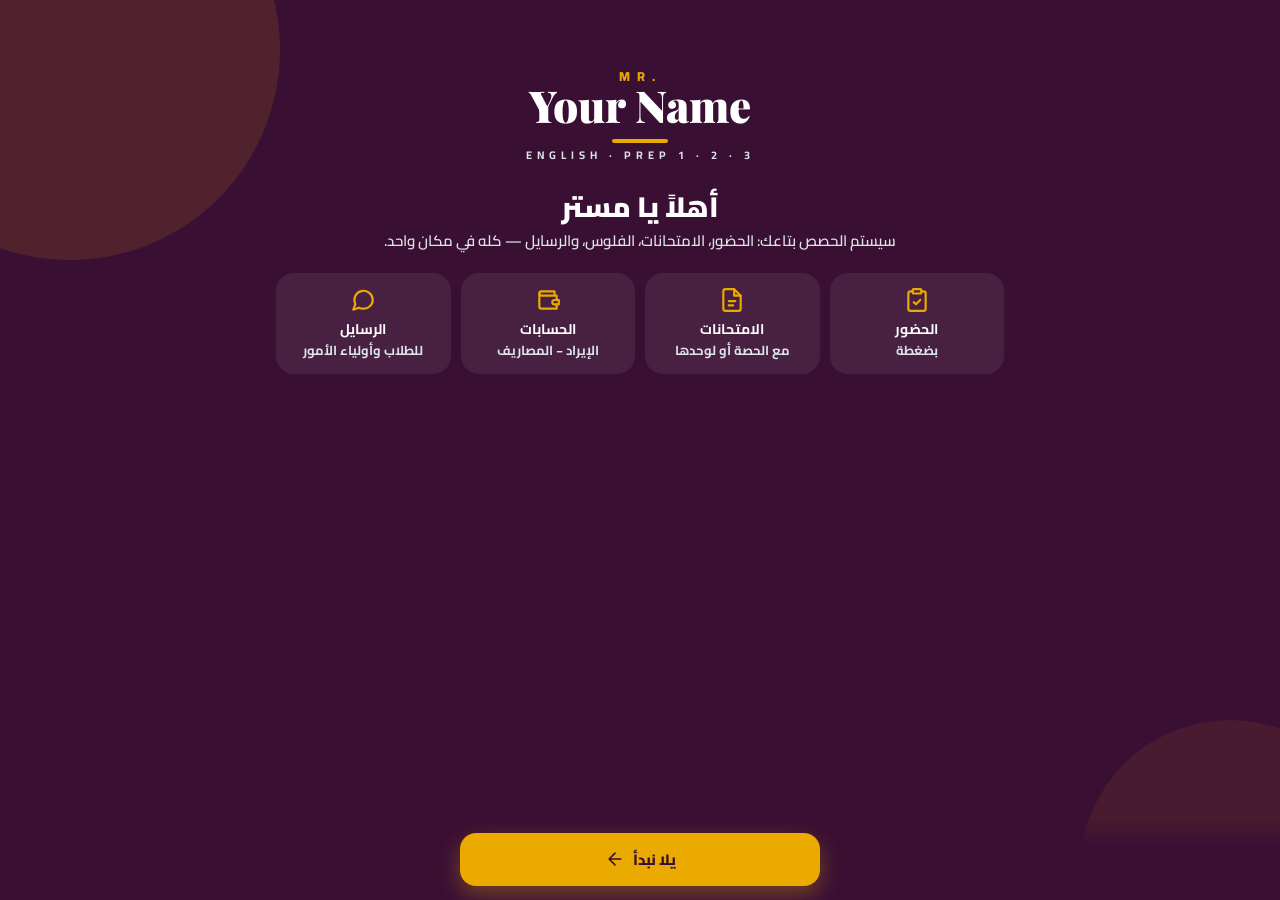
<file: index.html>
<!DOCTYPE html>
<html lang="ar" dir="rtl">
<head>
  <meta charset="utf-8">
  <meta name="viewport" content="width=device-width, initial-scale=1, viewport-fit=cover">
  <meta name="theme-color" content="#3A0F34">
  <meta name="apple-mobile-web-app-capable" content="yes">
  <meta name="apple-mobile-web-app-status-bar-style" content="black-translucent">
  <title>Mr. Teacher</title>
  <link rel="icon" href="icon.svg" type="image/svg+xml">
  <link rel="icon" href="icons/favicon-48.png" sizes="48x48" type="image/png">
  <link rel="apple-touch-icon" href="icons/apple-180.png">
  <meta name="apple-mobile-web-app-title" content="Your Name">
  <link rel="manifest" href="manifest.json">
  <link rel="preconnect" href="https://fonts.googleapis.com">
  <link rel="preconnect" href="https://fonts.gstatic.com" crossorigin>
  <link href="https://fonts.googleapis.com/css2?family=Cairo:wght@600;700;800;900&family=Playfair+Display:wght@900&display=swap" rel="stylesheet">
  <link rel="stylesheet" href="css/app.css?v=4">
</head>
<body>
  <div id="app"></div>
  <script src="js/config.js?v=3"></script>
  <script src="js/icons.js?v=3"></script>
  <script src="js/util.js?v=3"></script>
  <script src="js/sync.js?v=4"></script>
  <script src="js/store.js?v=3"></script>
  <script src="js/app.js?v=4"></script>
  <script src="js/notify.js?v=3"></script>
  <script src="js/setup.js?v=3"></script>
  <script src="js/staff.js?v=3"></script>
  <script src="js/lists.js?v=3"></script>
  <script src="js/grades.js?v=3"></script>
  <script src="js/money.js?v=3"></script>
  <script src="js/msgs.js?v=3"></script>
  <script src="js/settings.js?v=3"></script>
  <script src="js/portal.js?v=3"></script>
  <script src="js/demo.js?v=3"></script>
</body>
</html>
</file>
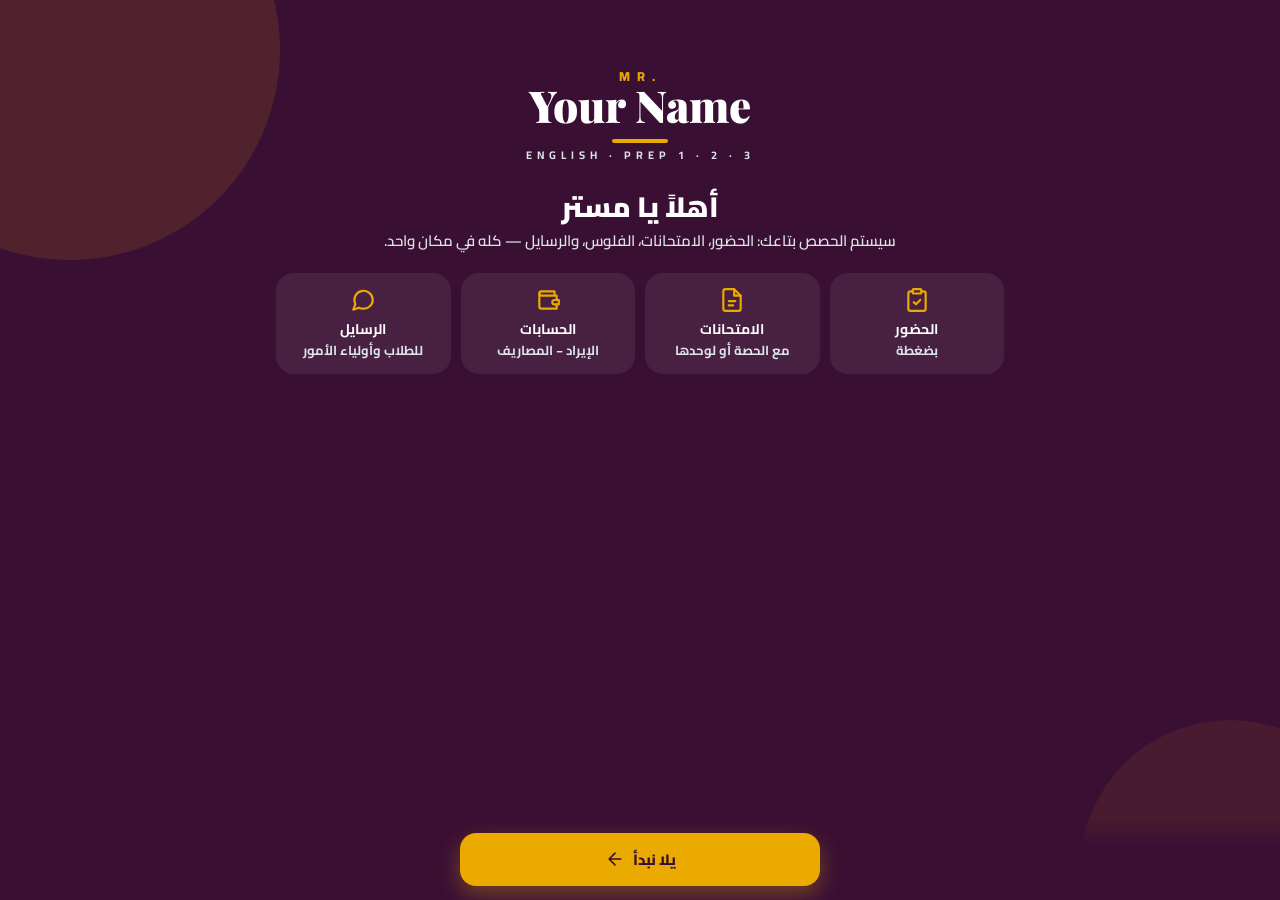
<file: family/index.html>
<!DOCTYPE html>
<html lang="ar" dir="rtl">
<head>
  <meta charset="utf-8">
  <meta name="viewport" content="width=device-width, initial-scale=1, viewport-fit=cover">
  <meta name="theme-color" content="#3A0F34">
  <meta name="apple-mobile-web-app-capable" content="yes">
  <meta name="apple-mobile-web-app-status-bar-style" content="black-translucent">
  <title>Mr. Teacher · الطلاب وأولياء الأمور</title>
  <link rel="icon" href="../icons/fam-192.png" sizes="192x192" type="image/png">
  <link rel="apple-touch-icon" href="../icons/fam-apple-180.png">
  <meta name="apple-mobile-web-app-title" content="Teacher Students">
  <link rel="manifest" href="manifest.json">
  <link rel="preconnect" href="https://fonts.googleapis.com">
  <link rel="preconnect" href="https://fonts.gstatic.com" crossorigin>
  <link href="https://fonts.googleapis.com/css2?family=Cairo:wght@600;700;800;900&family=Playfair+Display:wght@900&display=swap" rel="stylesheet">
  <link rel="stylesheet" href="../css/app.css?v=4">
</head>
<body>
  <div id="app"></div>
  <script>window.OA_APP = "family";</script>
  <script src="../js/config.js?v=3"></script>
  <script src="../js/icons.js?v=3"></script>
  <script src="../js/util.js?v=3"></script>
  <script src="../js/sync.js?v=4"></script>
  <script src="../js/store.js?v=3"></script>
  <script src="../js/app.js?v=4"></script>
  <script src="../js/notify.js?v=3"></script>
  <script src="../js/setup.js?v=3"></script>
  <script src="../js/staff.js?v=3"></script>
  <script src="../js/lists.js?v=3"></script>
  <script src="../js/grades.js?v=3"></script>
  <script src="../js/money.js?v=3"></script>
  <script src="../js/msgs.js?v=3"></script>
  <script src="../js/settings.js?v=3"></script>
  <script src="../js/portal.js?v=3"></script>
  <script src="../js/demo.js?v=3"></script>
</body>
</html>
</file>
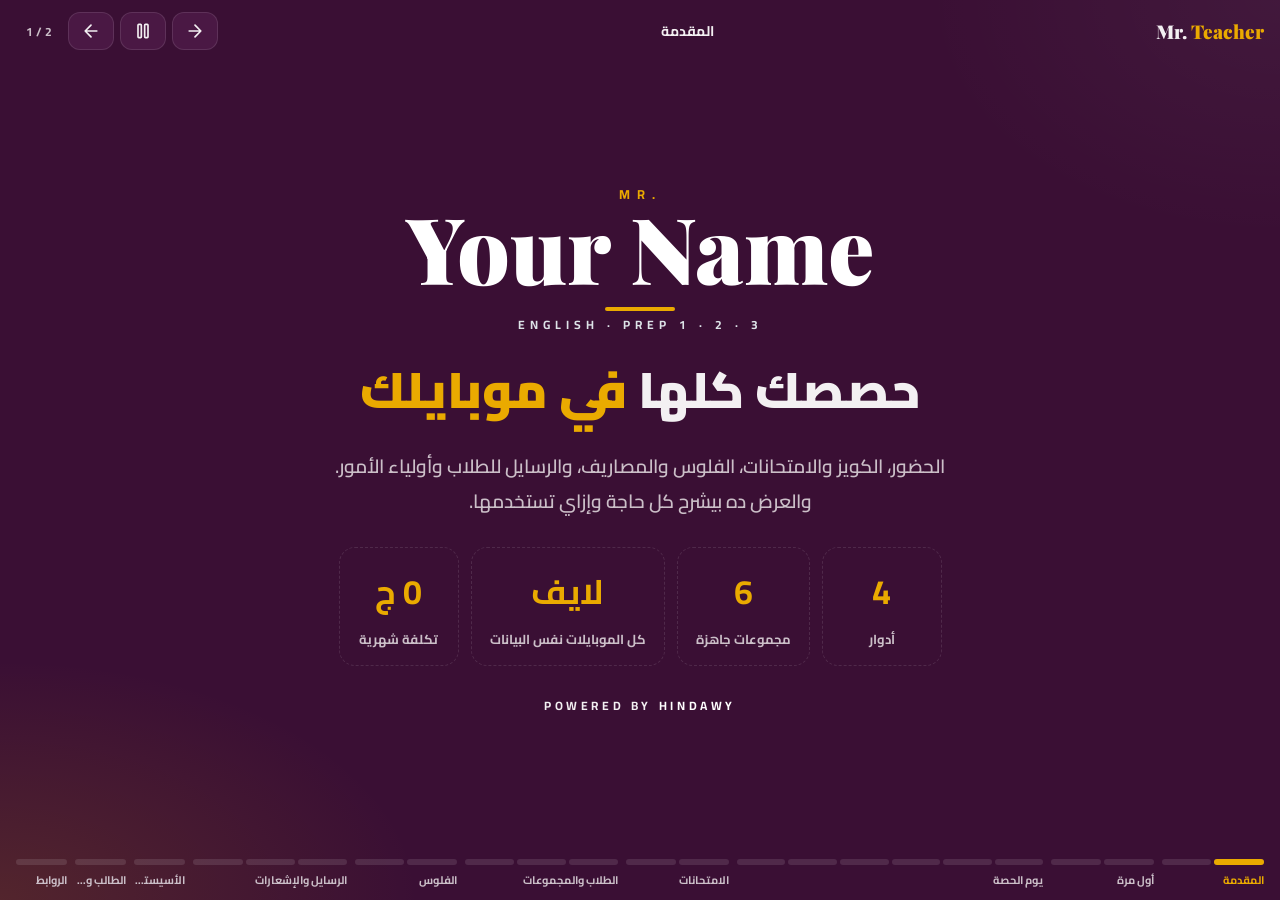
<file: presentation/index.html>
<!DOCTYPE html>
<html lang="ar" dir="rtl">
<head>
<meta charset="utf-8">
<meta name="viewport" content="width=device-width, initial-scale=1, viewport-fit=cover">
<meta name="theme-color" content="#3A0F34">
<title>Mr. Teacher — العرض وطريقة الاستخدام</title>
<link rel="icon" href="../icon.svg" type="image/svg+xml">
<link rel="preconnect" href="https://fonts.googleapis.com">
<link rel="stylesheet" href="https://fonts.googleapis.com/css2?family=Cairo:wght@600;700;800;900&family=Playfair+Display:wght@900&display=swap">
<style>
/* Layout: شاشة بنفسجي بملء الشاشة، مشهد واحد كل مرة (الميزة + «إزاي تستخدمها» + شكلها)، وتحت شريط فصول بيتداس عليه */
:root{
  --aub:#3A0F34;--aub2:#4a1844;--aub3:#5b2655;--line:#ffffff1c;
  --chalk:#f3f0f2;--dim:#cbbfc8;--gold:#EAAA00;--silver:#DDE3E8;
  --ar:Cairo,Tahoma,sans-serif;--en:'Playfair Display',Georgia,serif;
  color-scheme:dark;
}
*{box-sizing:border-box}
html,body{height:100%;margin:0}
body{background:var(--aub);color:var(--chalk);font-family:var(--ar);font-weight:700;overflow:hidden;
  background-image:radial-gradient(700px 400px at 0% 100%,#eaaa0024,transparent 60%),radial-gradient(600px 400px at 100% 0%,#ffffff0a,transparent 60%)}
button{font:inherit;color:inherit;cursor:pointer}
button:focus-visible{outline:2px solid var(--gold);outline-offset:3px}
svg.i{width:20px;height:20px;fill:none;stroke:currentColor;stroke-width:2;stroke-linecap:round;stroke-linejoin:round;flex:none}
.app{height:100%;display:grid;grid-template-rows:auto 1fr auto;padding-left:max(16px,env(safe-area-inset-left));padding-right:max(16px,env(safe-area-inset-right))}

/* شريط فوق */
.bar{display:flex;align-items:center;justify-content:space-between;gap:12px;padding-block:12px}
.mini{direction:ltr;font-family:var(--en);font-weight:900;font-size:19px;white-space:nowrap}.mini em{font-style:normal;color:var(--gold)}
.chap{display:flex;align-items:center;gap:10px;min-width:0;font-size:14px}
.chap .n{font-size:11px;color:var(--aub);background:var(--gold);border-radius:7px;padding:2px 8px}
.chap b{white-space:nowrap;overflow:hidden;text-overflow:ellipsis}
@media(max-width:720px){.chap{display:none}}
.ctrls{display:flex;gap:6px;align-items:center}
.ctrls button{background:var(--aub2);border:1px solid var(--line);border-radius:12px;padding:8px 12px;display:flex;align-items:center;gap:6px;font-size:14px}
.ctrls button:hover{border-color:var(--gold)}
.count{font-size:12px;color:var(--dim);min-width:46px;text-align:center}

/* المسرح */
.stage{position:relative;min-height:0}
.scene{position:absolute;inset:0;display:none;align-items:center;justify-content:center;overflow-y:auto;padding-block:6px 14px}
.scene.on{display:flex}
.wrap{width:100%;max-width:1140px;display:grid;gap:28px;align-items:center;margin:auto}
.two{grid-template-columns:minmax(0,1fr) minmax(0,1fr)}
@media(max-width:860px){.two{grid-template-columns:1fr;gap:18px}.scene{align-items:flex-start}}
.copy{display:grid;gap:14px;min-width:0}
.eyebrow{font-size:13px;letter-spacing:.08em;color:var(--gold);display:flex;align-items:center;gap:8px}
.eyebrow:before{content:'';width:26px;height:3px;border-radius:3px;background:var(--gold)}
h1,h2{margin:0;font-weight:900;line-height:1.25;text-wrap:balance}
h1{font-size:clamp(38px,7vw,82px)}
h2{font-size:clamp(28px,4.2vw,50px)}
.hl{color:var(--gold)}
.lead{font-size:clamp(15px,1.7vw,19px);line-height:1.85;color:var(--dim);margin:0;font-weight:600;max-width:56ch}

/* إزاي تستخدمها */
.how{background:#ffffff0d;border:1px solid var(--line);border-radius:20px;padding:14px 16px;display:grid;gap:8px}
.how>b{font-size:14px;color:var(--gold);display:flex;align-items:center;gap:6px}
.how ol{margin:0;padding:0;list-style:none;counter-reset:s;display:grid;gap:8px}
.how li{counter-increment:s;position:relative;padding-inline-start:36px;font-size:15px;line-height:1.75;font-weight:600}
.how li:before{content:counter(s);position:absolute;inset-inline-start:0;top:1px;width:26px;height:26px;border-radius:9px;background:var(--gold);color:var(--aub);display:grid;place-items:center;font-size:13px;font-weight:900}
.how li b{color:#fff}
.how .tip{font-size:13px;color:var(--dim);font-weight:600;border-top:1px dashed var(--line);padding-top:8px}
.demo{justify-self:start;display:inline-flex;align-items:center;gap:10px;background:var(--gold);color:var(--aub);border:0;border-radius:14px;padding:12px 20px;font-weight:900;font-size:16px;animation:pulse 2.4s infinite}
.demo:hover{transform:translateY(-2px)}
.demo small{font-weight:700;opacity:.75;font-size:12px}
.demos{display:flex;flex-wrap:wrap;gap:10px}
.demo.ghost{background:transparent;color:var(--gold);box-shadow:inset 0 0 0 2px var(--gold);animation:none}
@keyframes pulse{50%{box-shadow:0 0 0 10px #eaaa0000}0%{box-shadow:0 0 0 0 #eaaa0066}}

/* حركات الدخول */
.scene.on .a{animation:rise .7s cubic-bezier(.2,.8,.2,1) both;animation-delay:calc(var(--d,0) * 1s)}
.scene.on .how li{animation:rise .5s cubic-bezier(.2,.8,.2,1) both}
.scene.on .how li:nth-child(1){animation-delay:.7s}.scene.on .how li:nth-child(2){animation-delay:.95s}.scene.on .how li:nth-child(3){animation-delay:1.2s}.scene.on .how li:nth-child(4){animation-delay:1.45s}.scene.on .how li:nth-child(5){animation-delay:1.7s}.scene.on .how li:nth-child(6){animation-delay:1.95s}
@keyframes rise{from{opacity:0;transform:translateY(18px)}}
@keyframes pop{0%{opacity:0;transform:scale(.7)}70%{transform:scale(1.05)}}
@keyframes grow{from{transform:scaleY(0)}}
@keyframes type{to{width:4.2ch}}
@keyframes caret{50%{border-color:transparent}}

/* الموبايل (شكل الشاشة) */
.phone{justify-self:center;width:min(340px,100%);background:#120510;border-radius:38px;padding:10px;box-shadow:0 30px 70px #0009}
.scr{background:var(--silver);color:var(--aub);border-radius:30px;overflow:hidden;display:grid;align-content:start;min-height:440px;position:relative}
.ph-h{background:var(--aub);color:#fff;padding:16px 16px 14px;border-radius:0 0 22px 22px;display:flex;justify-content:space-between;align-items:center;font-size:15px}
.ph-b{padding:12px;display:grid;gap:8px}
.card{background:#fff;border-radius:16px;padding:10px 12px;box-shadow:0 3px 10px #3a0f3412;display:grid;gap:6px;font-size:13px}
.card .t{display:flex;justify-content:space-between;align-items:center;gap:8px}
.card .t b{font-size:14px}
.card small{color:#7a6577;font-weight:600;font-size:11px}
.btns{display:flex;gap:6px}
.bt{flex:1;text-align:center;border-radius:11px;padding:8px 0;font-size:12px;font-weight:900;background:#3a0f340d;color:#7a6577}
.bt.p{background:var(--aub);color:#fff}.bt.a{background:var(--gold);color:var(--aub)}
.bt.q{flex:.9;border:2px dashed #3a0f3433;background:#fff;color:var(--aub)}
.tag{display:inline-block;font-size:11px;border-radius:99px;padding:2px 9px;background:#3a0f340d;font-weight:900;white-space:nowrap}
.tag.a{background:var(--aub);color:#fff}.tag.g{background:var(--gold);color:var(--aub)}
.srch{border:2px solid var(--aub);background:#fff;border-radius:14px;padding:10px 12px;font-size:15px;display:flex;align-items:center;gap:8px;direction:ltr;justify-content:flex-end}
.typed{display:inline-block;overflow:hidden;white-space:nowrap;width:0;border-inline-end:2px solid var(--aub)}
.scene.on .typed{animation:type 1.2s steps(4) .6s forwards,caret .8s step-end infinite}
.save{background:var(--gold);color:var(--aub);border-radius:14px;padding:11px;text-align:center;font-weight:900;font-size:14px}
.stamp{justify-self:center;font-size:20px;color:var(--aub);border:3px solid var(--aub);border-radius:12px;padding:2px 14px;transform:rotate(-6deg);background:#fff}
.scene.on .stamp{animation:pop .5s both;animation-delay:2.2s}
.fld{background:#fff;border-radius:12px;padding:8px 12px;font-size:11px;color:#7a6577}
.fld b{display:block;color:var(--aub);font-size:14px}
.chk{background:var(--gold);border-radius:12px;padding:9px 12px;font-size:12px;font-weight:900;display:flex;gap:8px;align-items:center}
.chk i{width:18px;height:18px;border-radius:6px;background:var(--aub);color:var(--gold);display:grid;place-items:center;font-style:normal;font-size:11px}
.seg{display:flex;background:#fff;border-radius:12px;padding:3px}.seg span{flex:1;text-align:center;padding:7px 0;border-radius:9px;font-size:12px;color:#7a6577}.seg .on{background:var(--aub);color:#fff;font-weight:900}

/* كروت عامة على الخلفية الغامقة */
.board{background:var(--aub2);border:1px solid var(--line);border-radius:22px;padding:16px;display:grid;gap:10px;min-width:0}
.board h4{margin:0;font-size:13px;color:var(--dim)}
.rw{display:flex;justify-content:space-between;align-items:center;gap:10px;padding:9px 12px;border-radius:12px;background:#ffffff0a;font-size:14px}
.rw small{display:block;color:var(--dim);font-size:11px;font-weight:600}
.pill{font-size:12px;padding:3px 10px;border-radius:99px;font-weight:900;white-space:nowrap;background:#ffffff14}
.pill.g{background:var(--gold);color:var(--aub)}.pill.s{background:var(--silver);color:var(--aub)}

/* المقدمة */
.intro{text-align:center;justify-items:center}
.logo{direction:ltr;text-align:center;font-family:var(--en);line-height:1}
.logo .mr{font-family:var(--ar);font-size:13px;letter-spacing:7px;color:var(--gold)}
.logo .nm{font-size:clamp(44px,9vw,92px);font-weight:900;color:#fff}
.logo .ln{width:70px;height:4px;background:var(--gold);margin:14px auto 8px;border-radius:2px}
.logo .sb{font-family:var(--ar);font-size:12px;letter-spacing:5px;color:var(--silver)}
.stats{display:flex;flex-wrap:wrap;justify-content:center;gap:12px}
.stat{border:1px dashed var(--line);border-radius:16px;padding:12px 18px;min-width:120px}
.stat b{display:block;font-size:34px;color:var(--gold)}
.stat span{font-size:13px;color:var(--dim)}
.roles{display:grid;grid-template-columns:repeat(auto-fit,minmax(210px,1fr));gap:12px}
.role{background:var(--aub2);border:1px solid var(--line);border-radius:18px;padding:16px;display:grid;gap:6px}
.role .ic{width:44px;height:44px;border-radius:14px;background:var(--gold);color:var(--aub);display:grid;place-items:center}
.role b{font-size:18px}.role span{font-size:13px;color:var(--dim);line-height:1.7;font-weight:600}
.role em{font-style:normal;font-size:12px;color:var(--gold)}

/* خطوات الإعداد */
.steps{display:flex;gap:6px;justify-content:center}.steps i{width:28px;height:6px;border-radius:9px;background:#ffffff30}.steps i.on{background:var(--gold);width:46px}
.wz{display:grid;grid-template-columns:repeat(2,minmax(0,1fr));gap:10px}
.wz div{background:#ffffff0d;border-radius:16px;padding:12px;display:grid;gap:4px;font-size:13px;color:var(--dim);font-weight:600}
.wz b{color:#fff;font-size:15px}.wz em{font-style:normal;color:var(--gold);font-size:22px;font-weight:900}

/* أرقام وحسابات */
.eq{display:flex;align-items:center;justify-content:center;gap:12px;flex-wrap:wrap;background:var(--gold);color:var(--aub);border-radius:22px;padding:18px;text-align:center}
.eq span{display:block;font-size:12px;opacity:.8}.eq b{font-size:26px}.eq i{font-style:normal;font-size:30px;font-weight:900}
.bars{display:flex;align-items:flex-end;gap:8px;height:130px}
.bars i{flex:1;background:var(--gold);border-radius:8px 8px 3px 3px;transform-origin:bottom}
.bars i:nth-child(even){background:var(--silver)}
.scene.on .bars i{animation:grow .8s cubic-bezier(.2,.8,.2,1) both}
.grid{display:grid;grid-template-columns:96px repeat(6,minmax(0,1fr));gap:4px;font-size:12px}
.grid div{background:#ffffff0a;border-radius:7px;min-height:30px;display:grid;place-items:center;text-align:center}
.grid .h{background:none;color:var(--dim)}.grid .n{justify-content:start;padding-inline:6px;place-items:center start}
.grid .p{color:#fff;font-weight:900}.grid .x{background:var(--gold);color:var(--aub);font-weight:900}
.scene.on .grid .x{animation:pop .4s both;animation-delay:1.2s}
.rings{display:grid;grid-template-columns:repeat(3,1fr);gap:8px}
.ring{background:#fff;border-radius:16px;padding:10px 4px;text-align:center;position:relative}
.ring svg{width:58px;height:58px;transform:rotate(-90deg)}
.ring circle{fill:none;stroke-width:7}.ring .bg{stroke:#3a0f340f}.ring .fg{stroke:var(--aub);stroke-linecap:round;stroke-dasharray:188;stroke-dashoffset:188}
.scene.on .ring .fg{animation:ring 1.1s .5s cubic-bezier(.2,.8,.2,1) forwards}
@keyframes ring{to{stroke-dashoffset:var(--o)}}
.ring b{position:absolute;top:28px;left:0;right:0;font-size:14px}.ring span{display:block;font-size:11px;color:#7a6577}

/* واتساب */
.wa{justify-self:center;width:min(330px,100%);background:#0b141a;border-radius:34px;padding:14px 10px 18px;display:grid;gap:10px;box-shadow:0 30px 60px #0008}
.wa .top{display:flex;align-items:center;gap:8px;padding:2px 6px 10px;border-bottom:1px solid #ffffff14;font-size:14px}
.wa .av{width:30px;height:30px;border-radius:50%;background:var(--gold);color:var(--aub);display:grid;place-items:center;font-size:12px;font-weight:900;font-family:var(--en)}
.bub{background:#005c4b;color:#e9fdf5;border-radius:12px 12px 2px 12px;padding:9px 11px;font-size:13px;line-height:1.75;white-space:pre-line;justify-self:end;max-width:92%;font-weight:600}
.scene.on .bub{animation:rise .6s both;animation-delay:calc(var(--d,0) * 1s)}

/* الجرس */
.bell{justify-self:center;width:84px;height:84px;border-radius:26px;background:var(--gold);color:var(--aub);display:grid;place-items:center;position:relative}
.bell svg{width:42px;height:42px}
.scene.on .bell{animation:ring2 1.2s .4s both}
@keyframes ring2{20%{transform:rotate(14deg)}40%{transform:rotate(-12deg)}60%{transform:rotate(8deg)}80%{transform:rotate(-4deg)}}
.bell i{position:absolute;top:-6px;left:-6px;min-width:28px;height:28px;border-radius:14px;background:#fff;color:var(--aub);font-style:normal;font-size:14px;display:grid;place-items:center;font-weight:900}

/* الختام */
.links{display:grid;grid-template-columns:repeat(auto-fit,minmax(240px,1fr));gap:12px}
.links a{background:var(--aub2);border:1px solid var(--line);border-radius:18px;padding:14px;color:inherit;text-decoration:none;display:grid;gap:4px}
.links a:hover{border-color:var(--gold)}
.links b{font-size:16px}.links span{font-size:12px;color:var(--dim);direction:ltr;text-align:right;word-break:break-all;font-weight:600}
.sig{font-family:var(--en);font-size:clamp(30px,6vw,60px);letter-spacing:.2em;color:var(--gold);direction:ltr}
/* every HINDAWY opens the HINDAWY portfolio */
a.hdw{color:inherit;text-decoration:none;display:inline-block}a.sig.hdw{color:var(--gold)}a.hdw:hover,a.hdw:hover b{text-decoration:underline}
.powered{font-size:12px;letter-spacing:.3em;color:var(--dim)}.powered b{color:#fff}

/* شريط الفصول */
.prog{display:flex;gap:8px;padding-block:8px calc(10px + env(safe-area-inset-bottom))}
.pg{display:grid;gap:5px;min-width:0}
.pg .bs{display:flex;gap:3px}
.pg>span{font-size:11px;color:var(--dim);white-space:nowrap;overflow:hidden;text-overflow:ellipsis;cursor:pointer}
.pg.cur>span{color:var(--gold)}
@media(max-width:620px){.pg>span{display:none}}
.prog button{flex:1;height:6px;border:0;border-radius:99px;background:var(--line);padding:0;position:relative;overflow:hidden}
.prog button i{position:absolute;inset:0;background:var(--gold);transform-origin:right;transform:scaleX(0)}
.prog button.done i{transform:scaleX(1)}
.prog button.cur i{animation:fill var(--dur,10s) linear forwards}
.paused .prog button.cur i{animation-play-state:paused}
@keyframes fill{to{transform:scaleX(1)}}

/* نافذة الديمو */
.ov{position:fixed;inset:0;background:#0d020bcc;display:grid;place-items:center;z-index:20;padding:max(10px,env(safe-area-inset-top)) max(10px,env(safe-area-inset-right)) max(10px,env(safe-area-inset-bottom)) max(10px,env(safe-area-inset-left))}
.ov[hidden]{display:none}
.win{width:min(1240px,100%);height:100%;max-height:920px;background:var(--aub2);border:1px solid var(--line);border-radius:20px;display:grid;grid-template-rows:auto 1fr;overflow:hidden;animation:pop .35s both}
.win header{display:flex;align-items:center;justify-content:space-between;gap:10px;padding:10px 14px;border-bottom:1px solid var(--line)}
.win header b{font-size:15px}.win header small{color:var(--dim);font-size:12px;display:block;font-weight:600}
.win header button{background:var(--gold);color:var(--aub);border:0;border-radius:12px;padding:9px 14px;font-weight:900;white-space:nowrap}
.win iframe{width:100%;height:100%;border:0;background:var(--silver)}
@media(prefers-reduced-motion:reduce){*,*:before,*:after{animation-duration:.01s!important;animation-delay:0s!important;transition:none!important}.scene.on .typed{width:4.2ch}.ring .fg{stroke-dashoffset:var(--o)}}
</style>
</head>
<body>
<svg width="0" height="0" style="position:absolute" aria-hidden="true">
 <symbol id="i-play" viewBox="0 0 24 24"><path d="M6 4l14 8-14 8z"/></symbol>
 <symbol id="i-pause" viewBox="0 0 24 24"><rect x="6" y="4" width="4" height="16" rx="1"/><rect x="14" y="4" width="4" height="16" rx="1"/></symbol>
 <symbol id="i-next" viewBox="0 0 24 24"><path d="M19 12H5M12 19l-7-7 7-7"/></symbol>
 <symbol id="i-prev" viewBox="0 0 24 24"><path d="M5 12h14M12 5l7 7-7 7"/></symbol>
 <symbol id="i-how" viewBox="0 0 24 24"><circle cx="12" cy="12" r="10"/><path d="M9.1 9a3 3 0 0 1 5.8 1c0 2-3 3-3 3M12 17h.01"/></symbol>
 <symbol id="i-try" viewBox="0 0 24 24"><rect x="3" y="4" width="18" height="14" rx="2"/><path d="M8 21h8M10 8l5 3-5 3z"/></symbol>
 <symbol id="i-user" viewBox="0 0 24 24"><circle cx="12" cy="8" r="4"/><path d="M4 21v-1a6 6 0 0 1 6-6h4a6 6 0 0 1 6 6v1"/></symbol>
 <symbol id="i-shield" viewBox="0 0 24 24"><path d="M12 22s8-4 8-10V5l-8-3-8 3v7c0 6 8 10 8 10z"/></symbol>
 <symbol id="i-school" viewBox="0 0 24 24"><path d="M22 10 12 5 2 10l10 5z"/><path d="M6 12v5c3 3 9 3 12 0v-5"/></symbol>
 <symbol id="i-users" viewBox="0 0 24 24"><path d="M16 21v-2a4 4 0 0 0-4-4H6a4 4 0 0 0-4 4v2"/><circle cx="9" cy="7" r="4"/><path d="M22 21v-2a4 4 0 0 0-3-3.87M16 3.13a4 4 0 0 1 0 7.75"/></symbol>
 <symbol id="i-bell" viewBox="0 0 24 24"><path d="M6 8a6 6 0 0 1 12 0c0 7 3 9 3 9H3s3-2 3-9"/><path d="M10.3 21a1.94 1.94 0 0 0 3.4 0"/></symbol>
 <symbol id="i-search" viewBox="0 0 24 24"><circle cx="11" cy="11" r="8"/><path d="m21 21-4.3-4.3"/></symbol>
</svg>

<div class="app" id="app">
 <div class="bar">
  <div class="mini">Mr. <em>Teacher</em></div>
  <div class="chap" id="chap"></div>
  <div class="ctrls">
   <button id="prev" aria-label="المشهد اللي فات"><svg class="i"><use href="#i-prev"/></svg></button>
   <button id="play" aria-label="تشغيل / إيقاف"><svg class="i" id="pi"><use href="#i-pause"/></svg></button>
   <button id="next" aria-label="المشهد الجاي"><svg class="i"><use href="#i-next"/></svg></button>
   <span class="count" id="count" dir="ltr"></span>
  </div>
 </div>

 <main class="stage" id="stage">

  <!-- ================= المقدمة ================= -->
  <section class="scene" data-ch="0" data-dur="7">
   <div class="wrap intro">
    <div class="logo a"><div class="mr">MR.</div><div class="nm">Your Name</div><div class="ln"></div><div class="sb">ENGLISH · PREP 1 · 2 · 3</div></div>
    <h2 class="a" style="--d:.6">حصصك كلها <span class="hl">في موبايلك</span></h2>
    <p class="lead a" style="--d:.9;text-align:center">الحضور، الكويز والامتحانات، الفلوس والمصاريف، والرسايل للطلاب وأولياء الأمور. والعرض ده بيشرح كل حاجة وإزاي تستخدمها.</p>
    <div class="stats">
     <div class="stat a" style="--d:1.2"><b data-count="4">4</b><span>أدوار</span></div>
     <div class="stat a" style="--d:1.35"><b data-count="6">6</b><span>مجموعات جاهزة</span></div>
     <div class="stat a" style="--d:1.5"><b>لايف</b><span>كل الموبايلات نفس البيانات</span></div>
     <div class="stat a" style="--d:1.65"><b>0 ج</b><span>تكلفة شهرية</span></div>
    </div>
    <a class="powered a hdw" style="--d:1.9" href="https://ahmedelhendway0-byte.github.io/portfolio/" target="_blank" rel="noopener">POWERED BY <b>HINDAWY</b></a>
   </div>
  </section>

  <section class="scene" data-ch="0" data-dur="11">
   <div class="wrap">
    <div class="copy"><div class="eyebrow a">مين بيستخدمه</div><h2 class="a" style="--d:.1">سيستم واحد، <span class="hl">4 أدوار</span></h2>
     <p class="lead a" style="--d:.3">كل واحد بيدخل من نفس الرابط ويشوف اللي يخصه بس. الدخول قسمين: «المستر والأسيستنت»، و«الطلاب وأولياء الأمور».</p></div>
    <div class="roles">
     <div class="role a" style="--d:.5"><span class="ic"><svg class="i"><use href="#i-user"/></svg></span><b>المستر</b><span>كل حاجة: المجموعات والمواعيد، الطلاب، الامتحانات، الفلوس والمصاريف، الرسايل، والإعدادات.</span><em>الدخول: «مستر» ← الباسورد</em></div>
     <div class="role a" style="--d:.65"><span class="ic"><svg class="i"><use href="#i-shield"/></svg></span><b>الأسيستنت</b><span>تسجيل الحضور والكويز والدفع، وإضافة طلاب. المستر بيحدد يقدر يعمل إيه تاني.</span><em>الدخول: «أسيستنت» ← الباسورد بتاعه</em></div>
     <div class="role a" style="--d:.8"><span class="ic"><svg class="i"><use href="#i-school"/></svg></span><b>الطالب</b><span>درجاته، وحضوره، ورسايل المستر وملفاته ومذكراته.</span><em>الدخول: كود الطالب + الرقم السري</em></div>
     <div class="role a" style="--d:.95"><span class="ic"><svg class="i"><use href="#i-users"/></svg></span><b>ولي الأمر</b><span>زي الطالب + حالة الدفع، والإشعارات بالغياب والدرجات.</span><em>الدخول: كود الطالب + الرقم السري</em></div>
    </div>
   </div>
  </section>

  <!-- ================= أول مرة ================= -->
  <section class="scene" data-ch="1" data-dur="14">
   <div class="wrap two">
    <div class="copy"><div class="eyebrow a">أول مرة بس</div><h2 class="a" style="--d:.1">خطوات الإعداد<br><span class="hl">في 3 دقايق</span></h2>
     <div class="how a" style="--d:.4"><b><svg class="i"><use href="#i-how"/></svg>إزاي؟</b><ol>
      <li>افتح رابط السيستم ودوس <b>«يلا نبدأ»</b>.</li>
      <li>اكتب اسمك و<b>باسورد المستر</b> (هتدخل بيه من أي موبايل).</li>
      <li>راجع <b>المجموعات الـ6</b>: الصف، المكان (النور / الفتح)، الأيام والساعات. عدّل أي حاجة.</li>
      <li>اكتب <b>السعر لكل صف</b>: شهري أو بالحصة، ولو مختلف من سنتر للتاني فعّل «سعر لكل مكان».</li>
      <li>الكويز من كام والامتحان من كام، و<b>المصاريف</b> (اختياري).</li>
      <li>رسايل الواتساب: <b>شغّلها أو اقفلها</b> ← «خلّصنا».</li></ol>
      <div class="tip">كل ده يتعدّل بعدين من «المجموعات» و«الإعدادات».</div></div></div>
    <div class="board a" style="--d:.5"><div class="steps"><i></i><i></i><i class="on"></i><i></i><i></i><i></i></div>
     <div class="wz"><div><em>1</em><b>أهلاً</b>الاسم والباسورد</div><div><em>2</em><b>المجموعات</b>6 مجموعات بمواعيدها</div><div><em>3</em><b>الأسعار</b>شهري أو بالحصة</div><div><em>4</em><b>الدرجات</b>الكويز / الامتحان من كام</div><div><em>5</em><b>المصاريف</b>إيجار، نسبة السنتر...</div><div><em>6</em><b>الرسايل</b>واتساب شغال / مقفول</div></div></div>
   </div>
  </section>

  <section class="scene" data-ch="1" data-dur="12">
   <div class="wrap two">
    <div class="copy"><div class="eyebrow a">الدخول</div><h2 class="a" style="--d:.1">باسورد واحد<br><span class="hl">لكل واحد</span></h2>
     <div class="how a" style="--d:.4"><b><svg class="i"><use href="#i-how"/></svg>إزاي؟</b><ol>
      <li><b>المستر:</b> «المستر والأسيستنت» ← «مستر» ← الباسورد.</li>
      <li><b>الأسيستنت:</b> نفس القسم ← «أسيستنت» ← الباسورد اللي المستر عمله (6 أرقام، مختلف لكل أسيستنت).</li>
      <li><b>الطالب / ولي الأمر:</b> القسم التاني ← يختار ← <b>كود الطالب + الرقم السري</b> (4 أرقام، مختلف لكل طالب).</li></ol>
      <div class="tip">الرقم السري لكل طالب ظاهر في ملفه، وفيه زرار يبعته لولي الأمر واتساب.</div></div></div>
    <div class="phone a" style="--d:.5"><div class="scr" style="background:var(--aub);color:#fff;padding:22px 16px;gap:12px">
     <div class="logo" style="margin:10px 0"><div class="mr" style="font-size:10px">MR.</div><div class="nm" style="font-size:34px">Your Name</div></div>
     <div style="background:var(--silver);border-radius:22px;padding:12px;display:grid;gap:8px;color:var(--aub)">
      <div class="seg"><span>الطلاب وأولياء الأمور</span><span class="on">المستر والأسيستنت</span></div>
      <div class="seg" style="background:#fff"><span>أسيستنت</span><span class="on" style="background:var(--gold);color:var(--aub)">مستر</span></div>
      <div class="fld">الباسورد<b>••••••</b></div><div class="save" style="background:var(--aub);color:#fff">دخول</div></div></div></div>
   </div>
  </section>

  <!-- ================= يوم الحصة ================= -->
  <section class="scene" data-ch="2" data-dur="11">
   <div class="wrap two">
    <div class="copy"><div class="eyebrow a">أول ما تفتح</div><h2 class="a" style="--d:.1">الرئيسية:<br><span class="hl">حصص النهارده</span></h2>
     <div class="how a" style="--d:.4"><b><svg class="i"><use href="#i-how"/></svg>إزاي؟</b><ol>
      <li>هتلاقي <b>حصص النهارده</b> بالترتيب، والحصة اللي شغالة دلوقتي عليها «دلوقتي».</li>
      <li>دوس على الحصة ← تفتح <b>تسجيل الحصة</b> على طول.</li>
      <li>دوس على أي يوم في <b>الأسبوع</b> تشوف حصصه.</li>
      <li><b>«محتاج انتباهك»</b>: مين مدفعش الشهر، ومين غاب حصتين ورا بعض.</li></ol></div>
     <div class="demos a" style="--d:1.6"><button class="demo" data-demo="teacher-home" data-t="الرئيسية"><svg class="i"><use href="#i-try"/></svg>جرّب الرئيسية</button></div></div>
    <div class="phone a" style="--d:.5"><div class="scr"><div class="ph-h" style="padding-bottom:30px"><span class="mini" style="font-size:16px">Mr. <em>Teacher</em></span></div>
     <div class="ph-b"><div class="card" style="outline:2px solid var(--gold)"><div class="t"><b>تالتة · سنتر النور</b><span class="tag g">دلوقتي</span></div><small>الاثنين · 12:00 ← 2:00 م · 11 طالب</small></div>
      <div class="card"><div class="t"><b>تانية · سنتر النور</b><span class="tag">2:00</span></div><small>2:00 ← 3:30 م</small></div>
      <div class="card"><div class="t"><b>أولى · سنتر النور</b><span class="tag">3:30</span></div><small>3:30 ← 4:30 م</small></div>
      <div class="card" style="background:var(--aub);color:#fff"><b>محتاج انتباهك</b><small style="color:var(--silver)">8 طلاب مدفعوش أكتوبر · 2 غابوا حصتين</small></div></div></div></div>
   </div>
  </section>

  <section class="scene" data-ch="2" data-dur="13">
   <div class="wrap two">
    <div class="copy"><div class="eyebrow a">تسجيل الحضور</div><h2 class="a" style="--d:.1">الكود + Enter<br><span class="hl">وخلاص</span></h2>
     <div class="how a" style="--d:.4"><b><svg class="i"><use href="#i-how"/></svg>إزاي؟</b><ol>
      <li>من فوق اختار <b>المجموعة</b> (حصص النهارده بتطلع الأول) والتاريخ.</li>
      <li>في مربع البحث اكتب <b>الكود</b> أو أول حروف الاسم أو آخر أرقام التليفون ← <b>Enter</b>. الطالب بيتسجل حاضر.</li>
      <li>أو دوس <b>«حضر»</b> / <b>«غاب»</b> جنب اسمه. لو دوست عليها تاني بتتشال.</li>
      <li>طالب من مجموعة تانية؟ بيتسجل <b>«تعويض»</b> لوحده.</li>
      <li>في الآخر دوس <b>«تسجيل اليوم»</b>: اللي ماجوش بيتسجلوا غياب.</li></ol></div>
     <div class="demos a" style="--d:1.8"><button class="demo" data-demo="teacher-att" data-t="تسجيل الحصة"><svg class="i"><use href="#i-try"/></svg>جرّب تسجيل الحصة</button></div></div>
    <div class="phone a" style="--d:.5"><div class="scr"><div class="ph-h"><b>تسجيل الحصة</b><span class="tag g">الحصة 7 · الأسبوع 4</span></div>
     <div class="ph-b"><div class="srch"><span class="typed">1004</span><svg class="i" style="color:#7a6577"><use href="#i-search"/></svg></div>
      <div class="card" style="outline:2px solid var(--aub)"><div class="t"><b>يوسف خالد</b><small>1004</small></div><div class="btns"><span class="bt p">✓ حضر</span><span class="bt">غاب</span><span class="bt q">كويز 9/10</span></div></div>
      <div class="card" style="outline:2px solid var(--gold)"><div class="t"><b>مريم السيد</b><small>1002</small></div><div class="btns"><span class="bt">حضر</span><span class="bt a">✕ غاب</span></div></div>
      <div class="stamp">حضر ✓</div><div class="save">تسجيل اليوم</div></div></div></div>
   </div>
  </section>

  <section class="scene" data-ch="2" data-dur="12">
   <div class="wrap two">
    <div class="copy"><div class="eyebrow a">في نفس الشاشة</div><h2 class="a" style="--d:.1">الكويز والدفع<br><span class="hl">مع الحضور</span></h2>
     <div class="how a" style="--d:.4"><b><svg class="i"><use href="#i-how"/></svg>إزاي؟</b><ol>
      <li>أول ما الطالب يحضر، بتظهر خانة <b>الكويز</b>: اكتب الدرجة على طول.</li>
      <li>مفيش كويز النهارده؟ دوس <b>«كويز النهارده»</b> عشان تقفله، و<b>«امتحان في الحصة»</b> لو فيه امتحان.</li>
      <li>«الدرجة النهائية» بتغيّر الكويز من كام للحصة دي بس.</li>
      <li><b>الدفع:</b> المجموعة الشهري ← دوس «مدفعش الشهر» لما يدفع. بالحصة ← «دفع» أو «آجل».</li></ol></div></div>
    <div class="phone a" style="--d:.5"><div class="scr"><div class="ph-h"><b>تالتة · النور</b></div>
     <div class="ph-b"><div class="btns"><span class="bt p">✓ كويز النهارده /10</span><span class="bt">+ امتحان في الحصة</span></div>
      <div class="card"><div class="t"><b>أحمد محمد</b><span class="tag a">دفع أكتوبر</span></div><div class="btns"><span class="bt p">✓ حضر</span><span class="bt">غاب</span><span class="bt q">كويز 8/10</span></div></div>
      <div class="card"><div class="t"><b>سلمى عادل</b><span class="tag g">مدفعش</span></div><div class="btns"><span class="bt p">✓ حضر</span><span class="bt">غاب</span><span class="bt q">كويز __/10</span></div><span class="bt" style="background:#3a0f340d">مدفعش الشهر — دوس لما يدفع</span></div></div></div></div>
   </div>
  </section>

  <section class="scene" data-ch="2" data-dur="12">
   <div class="wrap two">
    <div class="copy"><div class="eyebrow a">طالب جديد</div><h2 class="a" style="--d:.1">4 خانات<br><span class="hl">وبياخد كود</span></h2>
     <div class="how a" style="--d:.4"><b><svg class="i"><use href="#i-how"/></svg>إزاي؟</b><ol>
      <li>دوس <b>«طالب جديد»</b> (أو أيقونة ➕ جنب البحث في الحصة).</li>
      <li>الاسم ← <b>المجموعة</b> ← ولد / بنت ← تليفون ولي الأمر.</li>
      <li>لو الطالب مالوش تليفون: سيب <b>«تليفون الطالب هو نفس تليفون ولي الأمر»</b> متعلّمة.</li>
      <li>«حفظ» ← بياخد <b>كود</b> و<b>رقم سري</b> لوحده. «حفظ وضيف غيره» لو هتضيف كذا واحد.</li></ol>
      <div class="tip">لو ضفته من شاشة الحصة، بيتسجل حاضر على طول.</div></div></div>
    <div class="phone a" style="--d:.5"><div class="scr"><div class="ph-h"><b>طالب جديد</b></div>
     <div class="ph-b"><div class="fld">اسم الطالب<b>آدم شريف لطفي</b></div><div class="seg"><span>أولى · النور</span><span class="on">تالتة · النور</span><span>تالتة · الفتح</span></div>
      <div class="fld">تليفون ولي الأمر<b style="direction:ltr;text-align:right">01012345678</b></div><div class="chk"><i>✓</i>تليفون الطالب هو نفس تليفون ولي الأمر</div>
      <div class="card" style="background:var(--aub);color:#fff"><b>اتسجل آدم · كود 1067 · رقم سري 4821</b></div></div></div></div>
   </div>
  </section>

  <section class="scene" data-ch="2" data-dur="11">
   <div class="wrap two">
    <div class="copy"><div class="eyebrow a">فيه غلط؟</div><h2 class="a" style="--d:.1">عدّل وسجّل تاني<br><span class="hl">من غير تكرار</span></h2>
     <div class="how a" style="--d:.4"><b><svg class="i"><use href="#i-how"/></svg>إزاي؟</b><ol>
      <li>كل حصة ليها <b>رقم</b>: «الحصة 7 · الأسبوع 4 (حصة 1 من 2)»، والسيستم بيعدّ لوحده لكل مجموعة.</li>
      <li>سجّلت ولقيت حضور أو درجة غلط؟ عدّلها في نفس الشاشة.</li>
      <li>دوس <b>«حفظ التعديلات»</b>: نفس الحصة بتتعدّل، ومفيش حاجة بتتكرر.</li>
      <li>حصة يوم فات؟ غيّر <b>التاريخ</b> من فوق وعدّل.</li></ol></div></div>
    <div class="board a" style="--d:.5"><h4>المجموعة: تالتة · سنتر النور (اتنين وخميس)</h4>
     <div class="rw"><span>الحصة 6 · الأسبوع 3 <small>الخميس 16/10</small></span><span class="pill s">اتسجلت</span></div>
     <div class="rw" style="outline:2px solid var(--gold)"><span>الحصة 7 · الأسبوع 4 <small>الاثنين 20/10 — اتعدلت الساعة 2:10 م</small></span><span class="pill g">حفظ التعديلات</span></div>
     <div class="rw"><span>الحصة 8 · الأسبوع 4 <small>الخميس 23/10</small></span><span class="pill">الجاية</span></div></div>
   </div>
  </section>

  <section class="scene" data-ch="2" data-dur="12">
   <div class="wrap two">
    <div class="copy"><div class="eyebrow a">اختياري</div><h2 class="a" style="--d:.1">رسايل الواتساب<br><span class="hl">لو إنت عايز</span></h2>
     <div class="how a" style="--d:.4"><b><svg class="i"><use href="#i-how"/></svg>إزاي؟</b><ol>
      <li>من <b>الإعدادات</b> شغّل أو اقفل «رسايل واتساب بعد الحصة» في أي وقت.</li>
      <li>لو شغالة: بعد «تسجيل اليوم» يطلعلك زرار لكل ولي أمر: <b>غياب</b> أو <b>تقرير</b>.</li>
      <li>الزرار بيفتح واتساب والرسالة مكتوبة جاهزة، ودوس إرسال.</li>
      <li>مش عايز تبعت؟ اقفل النافذة، والحصة اتسجلت عادي.</li></ol></div></div>
    <div class="wa a" style="--d:.5"><div class="top"><span class="av">MR</span><b>المستر</b></div>
     <div class="bub" style="--d:.9">السلام عليكم ولي أمر الطالب يوسف خالد
تقرير حصة الاثنين 20 أكتوبر
• الحضور: حضر
• كويز النهارده: 9 / 10
• متوسط الدرجات: 86% (ممتاز)
• اشتراك الشهر: مدفوع
المستر — English</div>
     <div class="bub" style="--d:1.6">نحيطكم علماً بغياب مريم السيد عن حصة الإنجليزي النهارده.</div></div>
   </div>
  </section>

  <!-- ================= الامتحانات ================= -->
  <section class="scene" data-ch="3" data-dur="13">
   <div class="wrap two">
    <div class="copy"><div class="eyebrow a">من غير حصة</div><h2 class="a" style="--d:.1">امتحان لوحده<br><span class="hl">بيتسجل زي الحصة</span></h2>
     <div class="how a" style="--d:.4"><b><svg class="i"><use href="#i-how"/></svg>إزاي؟</b><ol>
      <li><b>الامتحانات والدرجات</b> ← «امتحان جديد».</li>
      <li>اختار <b>لمين</b>: الصف كله (كل المجموعات) أو مجموعة واحدة، والدرجة النهائية والتاريخ.</li>
      <li>اكتب كود اللي حضر ← Enter ← اكتب <b>الدرجة</b>.</li>
      <li><b>«تسجيل الامتحان»</b>: اللي مجاش بيتسجل غياب. فيه غلط؟ عدّل و«حفظ التعديلات».</li></ol>
      <div class="tip">«ظاهر للطلاب / مخفي» بيتحكم إن الدرجات تظهر في البوابة ولا لأ.</div></div>
     <div class="demos a" style="--d:1.6"><button class="demo" data-demo="teacher-grades-exam" data-t="امتحان لوحده"><svg class="i"><use href="#i-try"/></svg>جرّب الامتحان</button></div></div>
    <div class="phone a" style="--d:.5"><div class="scr"><div class="ph-h"><b>امتحان الوحدة الأولى</b><span class="tag g">من 20</span></div>
     <div class="ph-b"><div class="btns"><span class="bt" style="background:#fff">الطلاب 22</span><span class="bt" style="background:#fff">حضروا 19</span><span class="bt" style="background:#fff">المتوسط 78%</span></div>
      <div class="card"><div class="t"><b>أحمد محمد</b><span class="tag a">90%</span></div><div class="btns"><span class="bt p">✓ حضر</span><span class="bt">غاب</span><span class="bt q">18 / 20</span></div></div>
      <div class="card"><div class="t"><b>نور الهدى</b></div><div class="btns"><span class="bt">حضر</span><span class="bt a">✕ غاب</span></div></div>
      <div class="save">تسجيل الامتحان</div></div></div></div>
   </div>
  </section>

  <section class="scene" data-ch="3" data-dur="11">
   <div class="wrap two">
    <div class="copy"><div class="eyebrow a">أوتوماتيك</div><h2 class="a" style="--d:.1">المستوى بيتحسب<br><span class="hl">لوحده</span></h2>
     <div class="how a" style="--d:.4"><b><svg class="i"><use href="#i-how"/></svg>إزاي بيتحسب؟</b><ol>
      <li>كل درجة (كويز أو امتحان) بتتحول لنسبة، و<b>المتوسط</b> بيطلع منهم.</li>
      <li>المستوى: <b>ممتاز</b> 85% · <b>جيد جداً</b> 65% · <b>مقبول</b> 50% · <b>ضعيف</b> أقل من كده.</li>
      <li>وكمان: <b>في تحسن</b> / <b>في تراجع</b> من آخر الدرجات.</li>
      <li>من «الطلاب» فلتر «المتفوقين» أو «محتاجين متابعة».</li></ol></div>
     <div class="demos a" style="--d:1.5"><button class="demo" data-demo="teacher-grades" data-t="الدرجات"><svg class="i"><use href="#i-try"/></svg>جرّب الدرجات</button></div></div>
    <div class="board a" style="--d:.5"><h4>آخر 8 درجات لطالب</h4><div class="bars"><i style="height:55%"></i><i style="height:62%;animation-delay:.08s"></i><i style="height:58%;animation-delay:.16s"></i><i style="height:70%;animation-delay:.24s"></i><i style="height:76%;animation-delay:.32s"></i><i style="height:74%;animation-delay:.4s"></i><i style="height:85%;animation-delay:.48s"></i><i style="height:90%;animation-delay:.56s"></i></div>
     <div class="rw"><span>المتوسط</span><span class="pill g">84% · جيد جداً</span></div><div class="rw"><span>الاتجاه</span><span class="pill s">في تحسن ↑</span></div></div>
   </div>
  </section>

  <!-- ================= الطلاب والمجموعات ================= -->
  <section class="scene" data-ch="4" data-dur="12">
   <div class="wrap two">
    <div class="copy"><div class="eyebrow a">دوس على أي طالب</div><h2 class="a" style="--d:.1">ملفه كامل<br><span class="hl">في شاشة واحدة</span></h2>
     <div class="how a" style="--d:.4"><b><svg class="i"><use href="#i-how"/></svg>فيه إيه؟</b><ol>
      <li><b>نسبة الحضور</b> و<b>متوسط الدرجات</b> و<b>غاب كام مرة</b>، وآخر حصة.</li>
      <li>تاب <b>الحضور</b>: كل حصة بتاريخها ورقمها، حضر ولا غاب.</li>
      <li>تاب <b>الدرجات</b>: رسم بياني وكل الدرجات. تاب <b>الفلوس</b>: الشهور اللي دفعها.</li>
      <li>تاب <b>رسالة</b>: تقرير / شهري / مستوى / رسالتك، واتساب أو في البوابة.</li>
      <li>تحت: <b>تعديل / نقل مجموعة</b>، انسحاب، رقم سري جديد.</li></ol></div>
     <div class="demos a" style="--d:1.9"><button class="demo" data-demo="teacher-students" data-t="الطلاب"><svg class="i"><use href="#i-try"/></svg>جرّب الطلاب</button></div></div>
    <div class="phone a" style="--d:.5"><div class="scr"><div class="ph-b" style="padding-top:16px"><div class="card"><div class="t"><b style="font-size:17px">يوسف خالد إبراهيم</b><span class="tag a">ممتاز</span></div><small>كود 1004 · تالتة · سنتر النور</small></div>
     <div class="rings"><div class="ring"><svg viewBox="0 0 72 72"><circle r="30" cx="36" cy="36" class="bg"/><circle r="30" cx="36" cy="36" class="fg" style="--o:15"/></svg><b>92%</b><span>الحضور</span></div><div class="ring"><svg viewBox="0 0 72 72"><circle r="30" cx="36" cy="36" class="bg"/><circle r="30" cx="36" cy="36" class="fg" style="--o:26;stroke:var(--gold)"/></svg><b>86%</b><span>الدرجات</span></div><div class="ring"><b style="position:static;display:block;font-size:26px;margin:10px 0 6px">1</b><span>غياب من 12</span></div></div>
     <div class="card"><small>ولي الأمر · 01012345678</small><small>دخول البوابة: كود 1004 · رقم سري 4821</small></div>
     <div class="btns"><span class="bt p">الحضور</span><span class="bt">الدرجات</span><span class="bt">الفلوس</span><span class="bt">رسالة</span></div></div></div></div>
   </div>
  </section>

  <section class="scene" data-ch="4" data-dur="12">
   <div class="wrap two">
    <div class="copy"><div class="eyebrow a">دوس على أي مجموعة</div><h2 class="a" style="--d:.1">كشف الحضور<br><span class="hl">زي الشيت</span></h2>
     <div class="how a" style="--d:.4"><b><svg class="i"><use href="#i-how"/></svg>إزاي؟</b><ol>
      <li><b>المجموعات</b> ← دوس على المجموعة.</li>
      <li>فوق: عدد الطلاب، نسبة الحضور، متوسط الدرجات، وإيراد الشهر.</li>
      <li>تاب <b>كشف الحضور</b>: الطلاب × الحصص (ح / غ) بأرقام الحصص.</li>
      <li>تاب <b>الدرجات</b>: كل الكويزات والامتحانات. وتاب <b>الدفع</b>: مين دفع الشهر.</li></ol></div>
     <div class="demos a" style="--d:1.6"><button class="demo" data-demo="teacher-groups-G1" data-t="المجموعة"><svg class="i"><use href="#i-try"/></svg>جرّب المجموعة</button></div></div>
    <div class="board a" style="--d:.5"><h4>تالتة · سنتر النور — كشف الحضور</h4>
     <div class="grid"><div class="h"></div><div class="h">ح3</div><div class="h">ح4</div><div class="h">ح5</div><div class="h">ح6</div><div class="h">ح7</div><div class="h">ح8</div>
      <div class="n">أحمد محمد</div><div class="p">ح</div><div class="p">ح</div><div class="p">ح</div><div class="p">ح</div><div class="p">ح</div><div class="p">ح</div>
      <div class="n">مريم السيد</div><div class="p">ح</div><div class="x">غ</div><div class="p">ح</div><div class="p">ح</div><div class="x">غ</div><div class="x">غ</div>
      <div class="n">يوسف خالد</div><div class="p">ح</div><div class="p">ح</div><div class="p">ح</div><div class="x">غ</div><div class="p">ح</div><div class="p">ح</div>
      <div class="n">سلمى عادل</div><div class="p">ح</div><div class="p">ح</div><div class="p">ح</div><div class="p">ح</div><div class="p">ح</div><div class="p">ح</div></div></div>
   </div>
  </section>

  <section class="scene" data-ch="4" data-dur="11">
   <div class="wrap two">
    <div class="copy"><div class="eyebrow a">أي حاجة تتغير</div><h2 class="a" style="--d:.1">المواعيد والأسعار<br><span class="hl">بإيدك</span></h2>
     <div class="how a" style="--d:.4"><b><svg class="i"><use href="#i-how"/></svg>إزاي؟</b><ol>
      <li><b>المجموعات</b> ← دوس على المجموعة ← <b>«تعديل»</b>.</li>
      <li>غيّر <b>الاسم</b> أو <b>المكان</b> أو <b>الأيام والساعات</b> (كل يوم ليه ساعته)، أو ضيف يوم تاني.</li>
      <li>غيّر نظام الدفع والسعر، والكويز من كام.</li>
      <li>مجموعة جديدة؟ «مجموعة جديدة». متوقفة؟ «قفل المجموعة».</li></ol>
      <div class="tip">الأماكن (النور، الفتح، أو مكان جديد) من الإعدادات.</div></div>
     <div class="demos a" style="--d:1.5"><button class="demo" data-demo="teacher-groups" data-t="المجموعات"><svg class="i"><use href="#i-try"/></svg>جرّب المجموعات</button></div></div>
    <div class="board a" style="--d:.5"><h4>تعديل: تالتة · سنتر الفتح</h4>
     <div class="rw"><span>السبت</span><span class="pill">4:00 ← 6:00 م</span></div><div class="rw"><span>الثلاثاء</span><span class="pill">11:30 ص ← 1:30 م</span></div>
     <div class="rw" style="outline:2px dashed var(--gold)"><span class="hl">+ يوم تاني</span></div><div class="rw"><span>الدفع</span><span class="pill g">شهري · 250 ج</span></div></div>
   </div>
  </section>

  <!-- ================= الفلوس ================= -->
  <section class="scene" data-ch="5" data-dur="12">
   <div class="wrap two">
    <div class="copy"><div class="eyebrow a">آخر الشهر</div><h2 class="a" style="--d:.1">الصافي<br><span class="hl">من غير آلة حاسبة</span></h2>
     <div class="how a" style="--d:.4"><b><svg class="i"><use href="#i-how"/></svg>إزاي؟</b><ol>
      <li><b>الحسابات والمصاريف</b> ← بتلاقي <b>الإيراد − المصاريف = الصافي</b> للشهر.</li>
      <li>الأسهم فوق بتنقلك بين الشهور.</li>
      <li>«الإيراد جه منين»: اشتراكات، حصص، تسديد آجل.</li>
      <li>«اشتراكات الشهر»: المفروض يتحصّل كام، واتحصّل كام، و<b>مين مدفعش</b>.</li></ol></div>
     <div class="demos a" style="--d:1.6"><button class="demo" data-demo="teacher-money" data-t="الحسابات"><svg class="i"><use href="#i-try"/></svg>جرّب الحسابات</button></div></div>
    <div class="board a" style="--d:.5"><div class="eq"><div><span>الإيراد</span><b data-count="12090">12,090</b></div><i>−</i><div><span>المصاريف</span><b data-count="3710">3,710</b></div><i>=</i><div><span>الصافي</span><b data-count="8380">8,380</b></div></div>
     <div class="bars"><i style="height:50%"></i><i style="height:60%;animation-delay:.1s"></i><i style="height:55%;animation-delay:.2s"></i><i style="height:72%;animation-delay:.3s"></i><i style="height:80%;animation-delay:.4s"></i><i style="height:88%;animation-delay:.5s"></i></div><h4 style="text-align:center">الصافي آخر 6 شهور</h4></div>
   </div>
  </section>

  <section class="scene" data-ch="5" data-dur="12">
   <div class="wrap two">
    <div class="copy"><div class="eyebrow a">المصاريف</div><h2 class="a" style="--d:.1">الاسم لوحده<br><span class="hl">والرقم لوحده</span></h2>
     <div class="how a" style="--d:.4"><b><svg class="i"><use href="#i-how"/></svg>إزاي؟</b><ol>
      <li>في «المصاريف» دوس <b>«+ مصروف»</b>.</li>
      <li>اكتب <b>الاسم</b> (إيجار سنتر النور) و<b>المبلغ</b> (رقم بس).</li>
      <li>اختار <b>بيتحسب إزاي</b>: ثابت كل شهر · على كل طالب (شهري) · على كل طالب في الحصة · مرة واحدة.</li>
      <li>اختار <b>على مين</b>: كل المجموعات، أو سنتر معين، أو صف. والسيستم بيحسب ويطرح.</li></ol></div></div>
    <div class="board a" style="--d:.5"><h4>مصاريف أكتوبر</h4>
     <div class="rw"><span>إيجار سنتر النور<small>ثابت كل شهر</small></span><b>1,500 ج</b></div>
     <div class="rw"><span>نسبة سنتر الفتح<small>20 × 33 طالب</small></span><b>660 ج</b></div>
     <div class="rw"><span>مرتب الأسيستنت<small>ثابت كل شهر</small></span><b>1,200 ج</b></div>
     <div class="rw"><span>طباعة مذكرات<small>مرة واحدة</small></span><b>350 ج</b></div>
     <div class="rw" style="background:var(--gold);color:var(--aub)"><span>الإجمالي<small style="color:var(--aub)">1,500 + 660 + 1,200 + 350</small></span><b>= 3,710 ج</b></div></div>
   </div>
  </section>

  <!-- ================= الرسايل والإشعارات ================= -->
  <section class="scene" data-ch="6" data-dur="12">
   <div class="wrap two">
    <div class="copy"><div class="eyebrow a">رسايل البوابة</div><h2 class="a" style="--d:.1">رسالة + ملف أو صورة<br><span class="hl">توصل في البوابة</span></h2>
     <div class="how a" style="--d:.4"><b><svg class="i"><use href="#i-how"/></svg>إزاي؟</b><ol>
      <li><b>الرسايل</b> ← «رسايل البوابة».</li>
      <li>اختار <b>تروح لمين</b>: الطلاب وأولياء الأمور، الطلاب بس، أو أولياء الأمور بس.</li>
      <li>اختار <b>أنهي طلاب</b>: الكل، صف، أو مجموعة.</li>
      <li>اكتب الرسالة، وضيف <b>صورة أو PDF</b> لو عايز ← «ابعت». بتظهر عندهم وبيوصلهم إشعار.</li></ol>
      <div class="tip">«اكتب المواعيد» بيكتبلك مواعيد كل المجموعات جاهزة.</div></div>
     <div class="demos a" style="--d:1.6"><button class="demo" data-demo="teacher-msgs" data-t="الرسايل"><svg class="i"><use href="#i-try"/></svg>جرّب الرسايل</button></div></div>
    <div class="phone a" style="--d:.5"><div class="scr"><div class="ph-h"><b>الرسايل</b></div>
     <div class="ph-b"><div class="seg"><span>أولياء الأمور</span><span>الطلاب</span><span class="on">الاتنين</span></div><div class="fld">أنهي طلاب<b>تالتة إعدادي</b></div>
      <div class="fld" style="min-height:70px">الرسالة<b style="font-weight:700">مراجعة الوحدة الأولى — Grammar + Vocabulary</b></div>
      <div class="card"><div class="t"><b>Unit-1-Revision.pdf</b><small>240 KB</small></div></div><div class="save">ابعت</div></div></div></div>
   </div>
  </section>

  <section class="scene" data-ch="6" data-dur="12">
   <div class="wrap two">
    <div class="copy"><div class="eyebrow a">واتساب لمجموعة</div><h2 class="a" style="--d:.1">رسالة لكل فئة<br><span class="hl">ولكل الأهالي</span></h2>
     <div class="how a" style="--d:.4"><b><svg class="i"><use href="#i-how"/></svg>إزاي؟</b><ol>
      <li><b>الرسايل</b> ← «واتساب».</li>
      <li>اختار المجموعة و<b>مين بالظبط</b>: الكل، المتفوقين، محتاجين متابعة، غابوا النهارده، مدفعوش الشهر.</li>
      <li>اختار الرسالة: <b>تقرير شهري</b>، المستوى، المواعيد، <b>بيانات الدخول</b>، أو رسالتك.</li>
      <li>«جهّز الرسايل» ← زرار لكل ولي أمر ← بيفتح واتساب جاهز.</li></ol>
      <div class="tip">«بيانات الدخول» بتبعت لكل ولي أمر الرابط والكود والرقم السري بتوع ابنه.</div></div></div>
    <div class="wa a" style="--d:.5"><div class="top"><span class="av">MR</span><b>المستر</b></div>
     <div class="bub" style="--d:.9">السلام عليكم ولي أمر الطالب أحمد محمد
بوابة الطالب وولي الأمر — المستر:
ahmedelhendway0-byte.github.io/teacher-demo/family
كود الطالب: 1001
الرقم السري: 4821
هتلاقوا فيها الدرجات والحضور ورسايل المستر.</div></div>
   </div>
  </section>

  <section class="scene" data-ch="6" data-dur="12">
   <div class="wrap two">
    <div class="copy"><div class="eyebrow a">الإشعارات</div><h2 class="a" style="--d:.1">أي حاجة جديدة<br><span class="hl">توصل الموبايل</span></h2>
     <div class="how a" style="--d:.4"><b><svg class="i"><use href="#i-how"/></svg>إزاي؟</b><ol>
      <li>دوس على <b>الجرس</b> فوق ← «فعّل إشعارات الموبايل» ← <b>Allow / سماح</b>.</li>
      <li><b>الطالب وولي الأمر:</b> رسالة من المستر، درجة جديدة، حضر / غاب، اتسجل الدفع.</li>
      <li><b>المستر:</b> اللي الأسيستنت سجّله (طالب جديد، حصة، امتحان، دفع). و<b>الأسيستنت</b> بيشوف اللي المستر سجّله.</li>
      <li>الرقم على الجرس = الحاجات الجديدة اللي لسه مشفتهاش.</li></ol>
      <div class="tip">على الآيفون: ضيف السيستم على الشاشة الرئيسية الأول (مشاركة ← Add to Home Screen).</div></div></div>
    <div class="board a" style="--d:.5;justify-items:center"><div class="bell"><svg class="i"><use href="#i-bell"/></svg><i>3</i></div>
     <div class="rw" style="width:100%"><span>رسالة من المستر<small>امتحان الوحدة التانية يوم الخميس</small></span></div>
     <div class="rw" style="width:100%"><span>درجة جديدة<small>امتحان الوحدة الأولى: 18 / 20</small></span></div>
     <div class="rw" style="width:100%"><span>حضر الحصة<small>تالتة · سنتر النور · الاثنين 20 أكتوبر</small></span></div></div>
   </div>
  </section>

  <!-- ================= الأسيستنت ================= -->
  <section class="scene" data-ch="7" data-dur="13">
   <div class="wrap two">
    <div class="copy"><div class="eyebrow a">الأسيستنت</div><h2 class="a" style="--d:.1">بيسجّل من موبايله<br><span class="hl">وإنت بتحدد صلاحياته</span></h2>
     <div class="how a" style="--d:.4"><b><svg class="i"><use href="#i-how"/></svg>إزاي؟</b><ol>
      <li><b>الإعدادات</b> ← «الأسيستنتس» ← اكتب الاسم والرقم ← <b>«ضيف»</b>.</li>
      <li>بيطلع <b>باسورد من 6 أرقام</b> ← «ابعتهاله» واتساب.</li>
      <li>هو يدخل: «المستر والأسيستنت» ← «أسيستنت» ← الباسورد.</li>
      <li>فعّل اللي يقدر يعمله: إضافة طلاب، الدرجات، الرسايل، <b>الفلوس</b> (مقفولة)، الحذف (مقفول).</li>
      <li>«باسورد جديد» لو نسيه أو مشي.</li></ol></div>
     <div class="demos a" style="--d:1.9"><button class="demo" data-demo="assistant-att" data-t="شاشة الأسيستنت"><svg class="i"><use href="#i-try"/></svg>جرّب كأسيستنت</button><button class="demo ghost" data-demo="teacher-settings" data-t="الإعدادات">الإعدادات</button></div></div>
    <div class="board a" style="--d:.5"><h4>الأسيستنتس</h4>
     <div class="rw"><span>منة الله<small>الباسورد: 482913</small></span><span class="pill g">ابعتهاله</span></div>
     <h4 style="margin-top:6px">الأسيستنت يقدر:</h4>
     <div class="rw"><span>يضيف ويعدّل طلاب</span><span class="pill g">شغال</span></div><div class="rw"><span>يسجّل الامتحانات والدرجات</span><span class="pill g">شغال</span></div>
     <div class="rw"><span>يشوف الفلوس والحسابات</span><span class="pill">مقفول</span></div><div class="rw"><span>يحذف طلاب نهائي</span><span class="pill">مقفول</span></div></div>
   </div>
  </section>

  <!-- ================= الطالب وولي الأمر ================= -->
  <section class="scene" data-ch="8" data-dur="12">
   <div class="wrap two">
    <div class="copy"><div class="eyebrow a">في البيت</div><h2 class="a" style="--d:.1">ولي الأمر<br><span class="hl">بيتابع من موبايله</span></h2>
     <div class="how a" style="--d:.4"><b><svg class="i"><use href="#i-how"/></svg>إزاي؟</b><ol>
      <li>يفتح الرابط ← «الطلاب وأولياء الأمور» ← «ولي أمر» أو «طالب».</li>
      <li>يكتب <b>كود الطالب</b> و<b>الرقم السري</b> (بيوصلوه من المستر).</li>
      <li>يشوف: <b>الرسايل والملفات</b>، الدرجات، الحضور، و<b>الدفع</b> (لولي الأمر).</li>
      <li>يقدر يغيّر الرقم السري من تحت.</li></ol></div>
     <div class="demos a" style="--d:1.6"><button class="demo" data-demo="parent-portal" data-t="بوابة ولي الأمر"><svg class="i"><use href="#i-try"/></svg>جرّب كولي أمر</button><button class="demo ghost" data-demo="student-portal" data-t="بوابة الطالب">كطالب</button></div></div>
    <div class="phone a" style="--d:.5"><div class="scr"><div class="ph-h" style="display:block"><small style="color:var(--silver)">ولي أمر</small><br><b style="font-size:18px">أحمد محمد علي</b><br><small style="color:var(--silver)">كود 1001 · تالتة · سنتر النور</small></div>
     <div class="ph-b"><div class="rings"><div class="ring"><svg viewBox="0 0 72 72"><circle r="30" cx="36" cy="36" class="bg"/><circle r="30" cx="36" cy="36" class="fg" style="--o:19"/></svg><b>90%</b><span>الحضور</span></div><div class="ring"><svg viewBox="0 0 72 72"><circle r="30" cx="36" cy="36" class="bg"/><circle r="30" cx="36" cy="36" class="fg" style="--o:30;stroke:var(--gold)"/></svg><b>84%</b><span>الدرجات</span></div><div class="ring"><span class="tag a" style="margin:20px 0 10px;display:inline-block">جيد جداً</span><span>المستوى</span></div></div>
      <div class="card"><div class="t"><b>رسالة من المستر</b><small>امبارح</small></div><small>امتحان الوحدة التانية يوم الخميس الجاي</small></div>
      <div class="card"><div class="t"><b>اشتراك أكتوبر</b><span class="tag a">مدفوع</span></div></div></div></div></div>
   </div>
  </section>

  <!-- ================= الختام ================= -->
  <section class="scene" data-ch="9" data-dur="14">
   <div class="wrap">
    <div class="copy" style="text-align:center;justify-items:center"><div class="eyebrow a">الروابط</div><h2 class="a" style="--d:.1">كله جاهز <span class="hl">ولايف</span></h2>
     <p class="lead a" style="--d:.3;text-align:center">البيانات أونلاين على Supabase، وفيه شيت جوجل بيتحدّث لوحده كل 10 دقايق للمتابعة.</p></div>
    <div class="links">
     <a class="a" style="--d:.5" href="../" target="_blank" rel="noopener"><b>دخول المستر والأسيستنت</b><span>ahmedelhendway0-byte.github.io/teacher-demo</span></a>
     <a class="a" style="--d:.65" href="../family/" target="_blank" rel="noopener"><b>دخول الطلاب وأولياء الأمور</b><span>ahmedelhendway0-byte.github.io/teacher-demo/family</span></a>
     
     <a class="a" style="--d:.95" href="https://ahmedelhendway0-byte.github.io/portfolio/" target="_blank" rel="noopener"><b>اعرف أكتر عن HINDAWY</b><span>ahmedelhendway0-byte.github.io/portfolio</span></a>
     <a class="a" style="--d:1.05" href="https://ahmedelhendway0-byte.github.io/portfolio/#team" target="_blank" rel="noopener"><b>اعرف أكتر عن المؤسسين</b><span>Eng. Ahmed Hindawy · Eng. Mohamed Hindawy</span></a>
    </div>
    <div class="demos a" style="--d:1.1;justify-content:center"><button class="demo" data-demo="teacher-home" data-t="السيستم كامل"><svg class="i"><use href="#i-try"/></svg>جرّب السيستم كامل</button></div>
    <div class="a" style="--d:1.4;text-align:center;display:grid;gap:8px"><a class="sig hdw" href="https://ahmedelhendway0-byte.github.io/portfolio/" target="_blank" rel="noopener">HINDAWY</a><div class="powered">POWERED BY <a class="hdw" href="https://ahmedelhendway0-byte.github.io/portfolio/" target="_blank" rel="noopener"><b>HINDAWY</b></a> · Take it easy. We’ve got the rest.</div></div>
   </div>
  </section>
 </main>

 <nav class="prog" id="prog" aria-label="فصول العرض"></nav>
</div>

<div class="ov" id="ov" hidden>
 <div class="win" role="dialog" aria-modal="true" aria-labelledby="ovt">
  <header><div><b id="ovt">ديمو</b><small>ديمو حي ببيانات تجريبية — جرّب براحتك، مش بيلمس السيستم الحقيقي</small></div><button id="ovx">رجوع للعرض</button></header>
  <iframe id="frame" title="ديمو السيستم"></iframe>
 </div>
</div>

<script>
(function () {
  const CH = ['المقدمة', 'أول مرة', 'يوم الحصة', 'الامتحانات', 'الطلاب والمجموعات', 'الفلوس', 'الرسايل والإشعارات', 'الأسيستنت', 'الطالب وولي الأمر', 'الروابط'];
  const scenes = [...document.querySelectorAll('.scene')], prog = document.getElementById('prog'), app = document.getElementById('app');
  const reduce = matchMedia('(prefers-reduced-motion: reduce)').matches;
  let cur = 0, playing = !reduce, timer = null, t0 = 0, left = 0;

  // شريط التقدم مقسوم بالفصول
  const bars = [], groups = [];
  scenes.forEach((s, i) => {
    const ch = +s.dataset.ch;
    if (!groups[ch]) { const g = document.createElement('div'); g.className = 'pg'; g.style.flex = scenes.filter(x => +x.dataset.ch === ch).length; g.innerHTML = '<div class="bs"></div><span>' + CH[ch] + '</span>'; g.querySelector('span').onclick = () => go(i); prog.appendChild(g); groups[ch] = g; }
    const b = document.createElement('button'); b.setAttribute('aria-label', CH[ch] + ' · مشهد ' + (i + 1)); b.innerHTML = '<i></i>'; b.onclick = () => go(i);
    groups[ch].querySelector('.bs').appendChild(b); bars.push(b);
  });

  function count(el) {
    if (reduce) return;
    const n = +el.dataset.count, suf = el.textContent.replace(/[\d,]/g, ''), st = performance.now();
    (function f(now) { const p = Math.min(1, Math.max(0, (now - st) / 1100)); el.textContent = Math.round(n * (1 - Math.pow(1 - p, 3))).toLocaleString('en-US') + suf; if (p < 1) requestAnimationFrame(f); })(st);
  }
  function arm(ms) { clearTimeout(timer); t0 = Date.now(); left = ms; if (playing) timer = setTimeout(() => go(cur + 1 < scenes.length ? cur + 1 : 0), ms); }
  function go(i) {
    scenes[cur].classList.remove('on');
    cur = (i + scenes.length) % scenes.length;
    const s = scenes[cur], ch = +s.dataset.ch; void s.offsetWidth; s.classList.add('on'); s.scrollTop = 0;
    const dur = (+s.dataset.dur || 10);
    bars.forEach((b, j) => { b.className = j < cur ? 'done' : j === cur ? 'cur' : ''; b.style.setProperty('--dur', dur + 's'); });
    groups.forEach((g, j) => g.classList.toggle('cur', j === ch));
    const c = bars[cur].querySelector('i'); c.style.animation = 'none'; void c.offsetWidth; c.style.animation = '';
    const inCh = scenes.filter(x => +x.dataset.ch === ch), k = inCh.indexOf(s) + 1;
    document.getElementById('chap').innerHTML = (ch ? '<span class="n">الفصل ' + ch + '</span>' : '') + '<b>' + CH[ch] + '</b>';
    document.getElementById('count').textContent = k + ' / ' + inCh.length;
    s.querySelectorAll('[data-count]').forEach(count);
    arm(dur * 1000);
  }
  function setPlay(p) {
    playing = p; app.classList.toggle('paused', !p); document.querySelector('#pi use').setAttribute('href', p ? '#i-pause' : '#i-play');
    if (p) arm(left > 0 ? left : 4000); else { clearTimeout(timer); left = Math.max(0, left - (Date.now() - t0)); }
  }
  document.getElementById('next').onclick = () => go(cur + 1);
  document.getElementById('prev').onclick = () => go(cur - 1);
  document.getElementById('play').onclick = () => setPlay(!playing);

  // الديمو جوه نافذة: السيستم نفسه بـ ?demo=1 (بيانات تجريبية منفصلة)
  const ov = document.getElementById('ov'), frame = document.getElementById('frame');
  let was = false;
  function openDemo(key, title) {
    was = playing; setPlay(false);
    document.getElementById('ovt').textContent = 'ديمو: ' + title;
    frame.src = 'about:blank';
    setTimeout(() => { frame.src = '../index.html?demo=1#demo-' + key; }, 30);
    ov.hidden = false; document.getElementById('ovx').focus();
  }
  function closeDemo() { ov.hidden = true; frame.src = 'about:blank'; if (was) setPlay(true); }
  document.addEventListener('click', e => { const b = e.target.closest('[data-demo]'); if (b) openDemo(b.dataset.demo, b.dataset.t || ''); });
  document.getElementById('ovx').onclick = closeDemo;
  ov.addEventListener('mousedown', e => { if (e.target === ov) closeDemo(); });
  document.addEventListener('keydown', e => {
    if (!ov.hidden) { if (e.key === 'Escape') closeDemo(); return; }
    if (e.key === 'ArrowLeft' || e.key === 'PageDown') go(cur + 1);
    else if (e.key === 'ArrowRight' || e.key === 'PageUp') go(cur - 1);
    else if (e.key === ' ') { e.preventDefault(); setPlay(!playing); }
  });
  let sx = null;
  document.getElementById('stage').addEventListener('touchstart', e => { sx = e.touches[0].clientX; }, { passive: true });
  document.getElementById('stage').addEventListener('touchend', e => { if (sx === null) return; const dx = e.changedTouches[0].clientX - sx; if (Math.abs(dx) > 50) go(dx > 0 ? cur + 1 : cur - 1); sx = null; });

  app.classList.toggle('paused', !playing);
  if (!playing) document.querySelector('#pi use').setAttribute('href', '#i-play');
  go(0);
})();
</script>
</body>
</html>
</file>
<file: css/app.css>
/* Mr. Teacher — التصميم. 3 ألوان بس: Aubergine · Marigold · Ice Silver (+ أبيض للكروت) */
:root{
  --aub:#3A0F34;--gold:#EAAA00;--silver:#DDE3E8;
  --aub-80:#5b2f55;--aub-60:#7a5a76;--aub-20:#3a0f3433;--aub-10:#3a0f341a;--aub-05:#3a0f340c;
  --gold-30:#eaaa004d;--gold-15:#eaaa0026;
  --card:#fff;--bg:var(--silver);--tx:var(--aub);--mu:#7a6577;--line:#3a0f3414;--in:#f6f7f9;
  --r:22px;--r2:16px;--sh:0 1px 2px #3a0f340a,0 8px 28px #3a0f3412;--sh2:0 18px 50px #3a0f3430;
  --ar:Cairo,system-ui,sans-serif;--en:'Playfair Display',Georgia,serif;
  --ease:cubic-bezier(.2,.8,.2,1);
}
*{box-sizing:border-box;-webkit-tap-highlight-color:transparent}
html{scroll-behavior:smooth}
body{margin:0;min-height:100vh;background:var(--bg);color:var(--tx);font-family:var(--ar);font-weight:700;font-size:15px;line-height:1.55}
body.lock{overflow:hidden}
button,input,select,textarea{font:inherit;color:inherit}
button{cursor:pointer;border:0;background:none;padding:0}
a{color:inherit}
h1,h2,h3,h4{margin:0;font-weight:900;line-height:1.3}
svg.i{width:20px;height:20px;fill:none;stroke:currentColor;stroke-width:2;stroke-linecap:round;stroke-linejoin:round;flex:none;vertical-align:middle}
svg.i.sm{width:16px;height:16px}svg.i.lg{width:26px;height:26px}
.mu{color:var(--mu)}.sm{font-size:13px}.xs{font-size:12px}.fw{font-weight:600}
.ltr{direction:ltr;unicode-bidi:embed}
.hide{display:none!important}
::selection{background:var(--gold);color:var(--aub)}

/* ================= الهيكل ================= */
.app{display:grid;grid-template-columns:1fr;min-height:100vh}
.side{display:none}
.top{position:sticky;top:0;z-index:20;background:var(--aub);color:#fff;padding:12px 16px calc(12px);padding-top:max(12px,env(safe-area-inset-top));display:flex;align-items:center;justify-content:space-between;gap:10px;border-radius:0 0 24px 24px;box-shadow:0 8px 24px #3a0f3430}
.top .ttl{display:flex;align-items:center;gap:10px;min-width:0}
.top .ttl b{font-size:17px;white-space:nowrap;overflow:hidden;text-overflow:ellipsis}
.main{padding:18px 16px 120px;max-width:1280px;width:100%;margin:0 auto;animation:page .35s var(--ease) both}
@keyframes page{from{opacity:0;transform:translateY(10px)}}
.bnav{position:fixed;bottom:calc(10px + env(safe-area-inset-bottom));left:10px;right:10px;z-index:30;display:flex;justify-content:space-around;background:#ffffffeb;backdrop-filter:blur(16px);-webkit-backdrop-filter:blur(16px);border-radius:24px;padding:6px;box-shadow:0 10px 34px #3a0f3430}
.bnav a{display:flex;flex-direction:column;align-items:center;gap:2px;font-size:11px;color:var(--mu);padding:7px 2px;border-radius:18px;flex:1;text-decoration:none;transition:.25s var(--ease);min-width:0}
.bnav a.on{color:var(--aub);background:var(--gold-15)}
.bnav a.on svg{transform:translateY(-2px);color:var(--aub)}
.bnav a svg{transition:.25s var(--ease)}
.ib{width:42px;height:42px;border-radius:14px;display:grid;place-items:center;background:#ffffff1c;color:#fff;transition:.2s;position:relative;flex:none}
.ib:hover{background:#ffffff30}
.ib.net{width:34px;height:34px;border-radius:11px;cursor:default}
.ib.net.off{background:var(--gold);color:var(--aub)}.ib.net.wait svg{animation:pl 1s infinite}
.ib.lt{background:var(--card);color:var(--aub);box-shadow:var(--sh)}
.nb{position:absolute;top:4px;left:4px;min-width:18px;height:18px;border-radius:9px;background:var(--gold);color:var(--aub);font-size:11px;font-weight:900;display:grid;place-items:center;padding:0 4px;box-shadow:0 0 0 2px var(--aub);animation:pop .4s var(--ease)}
.side .me .ib .nb{top:-4px;left:-4px}
.dot{position:absolute;top:8px;left:9px;width:8px;height:8px;border-radius:50%;background:var(--gold);box-shadow:0 0 0 2px var(--aub)}

/* لوجو */
.logo{direction:ltr;text-align:center;font-family:var(--en);line-height:1}
.logo .mr{font-family:var(--ar);font-size:10px;letter-spacing:5px;color:var(--gold);font-weight:800}
.logo .nm{font-size:26px;font-weight:900;color:#fff;white-space:nowrap}
.logo .lgl{width:38px;height:3px;background:var(--gold);margin:8px auto 5px;border-radius:2px}
.logo .sb{font-family:var(--ar);font-size:9px;letter-spacing:3px;color:var(--silver)}
.logo.big .nm{font-size:44px}.logo.big .mr{font-size:13px;letter-spacing:7px}.logo.big .lgl{width:56px;height:4px;margin:12px auto 7px}.logo.big .sb{font-size:11px;letter-spacing:5px}
.logo.dk .nm{color:var(--aub)}.logo.dk .sb{color:var(--mu)}
.mini{direction:ltr;font-family:var(--en);font-weight:900;font-size:19px;white-space:nowrap}
.mini em{font-style:normal;color:var(--gold)}

@media (min-width:960px){
  .app{grid-template-columns:264px 1fr}
  .top.mob,.bnav{display:none}
  .side{display:flex;flex-direction:column;gap:4px;position:sticky;top:0;height:100vh;background:var(--aub);color:#fff;padding:26px 14px 18px;overflow-y:auto}
  .side .logo{margin:4px 0 26px}
  .side a{display:flex;align-items:center;gap:12px;padding:11px 14px;border-radius:16px;color:#ffffffb8;text-decoration:none;transition:.2s var(--ease);position:relative}
  .side a:hover{background:#ffffff12;color:#fff;transform:translateX(-3px)}
  .side a.on{background:var(--gold);color:var(--aub);font-weight:900;box-shadow:0 8px 22px #eaaa0040}
  .side a .cnt{margin-inline-start:auto;background:#ffffff22;border-radius:99px;padding:0 8px;font-size:12px}
  .side a.on .cnt{background:var(--aub);color:var(--gold)}
  .side .me{margin-top:auto;display:flex;align-items:center;gap:10px;background:#ffffff10;border-radius:18px;padding:10px}
  .side .me b{display:block;font-size:14px}.side .me small{color:var(--silver);font-weight:600;font-size:12px}
  .side .me .ib{width:36px;height:36px}
  .main{padding:30px 34px 50px}
  .dtop{display:flex!important}
}
@media (min-width:960px){.hide-d{display:none!important}}
@media (max-width:959px){.hide-m{display:none!important}}
.dtop{display:none;justify-content:space-between;align-items:center;gap:12px;margin-bottom:6px}

/* ================= عناصر عامة ================= */
.hello{display:flex;justify-content:space-between;align-items:flex-end;gap:12px;flex-wrap:wrap;margin-bottom:18px}
.hello h1{font-size:24px}
.hello p{margin:2px 0 0;color:var(--mu);font-weight:600}
.btn{display:inline-flex;align-items:center;justify-content:center;gap:8px;border-radius:16px;padding:12px 18px;font-weight:800;font-size:15px;transition:transform .15s var(--ease),box-shadow .2s,background .2s;white-space:nowrap;text-decoration:none;user-select:none}
.btn:active{transform:scale(.96)}
.btn:disabled{opacity:.5;pointer-events:none}
.btn.gold{background:var(--gold);color:var(--aub);box-shadow:0 8px 22px #eaaa0055}
.btn.gold:hover{box-shadow:0 10px 28px #eaaa0077}
.btn.aub{background:var(--aub);color:#fff}
.btn.aub:hover{background:var(--aub-80)}
.btn.ghost{background:var(--card);box-shadow:var(--sh)}
.btn.soft{background:var(--aub-05)}
.btn.soft:hover{background:var(--aub-10)}
.btn.danger{background:var(--aub);color:var(--gold)}
.btn.sm{padding:8px 12px;font-size:13px;border-radius:12px}
.btn.wide{width:100%}
.btn.ic{padding:10px;border-radius:14px}
.btns{display:flex;gap:8px;flex-wrap:wrap;align-items:center}
.row2,.row3{display:grid;grid-template-columns:1fr 1fr;gap:10px}
.row3{grid-template-columns:1fr 1fr 1fr}
@media(max-width:520px){.row3{grid-template-columns:1fr 1fr}}
.sp{display:flex;justify-content:space-between;align-items:center;gap:10px;flex-wrap:wrap}

.panel{background:var(--card);border-radius:var(--r);padding:18px;box-shadow:var(--sh);margin-bottom:16px;animation:rise .45s var(--ease) both;animation-delay:calc(var(--i,0) * 60ms)}
@keyframes rise{from{opacity:0;transform:translateY(14px) scale(.99)}}
.panel.flat{box-shadow:none;background:var(--aub-05)}
.ph{display:flex;justify-content:space-between;align-items:center;gap:10px;margin-bottom:14px;flex-wrap:wrap}
.ph h2{font-size:17px;display:flex;align-items:center;gap:8px}
.ph h2 .i{color:var(--aub-60)}
.ph .lnk{color:var(--mu);font-size:13px;text-decoration:none;display:inline-flex;align-items:center;gap:2px}
.ph .lnk:hover{color:var(--aub)}
.grid2{display:grid;gap:16px}
@media (min-width:1100px){.grid2{grid-template-columns:minmax(0,1.35fr) minmax(0,1fr)}.grid2.even{grid-template-columns:minmax(0,1fr) minmax(0,1fr)}}
.cards{display:grid;gap:14px;grid-template-columns:repeat(auto-fill,minmax(min(300px,100%),1fr))}

.kpis{display:grid;grid-template-columns:repeat(2,1fr);gap:12px;margin-bottom:18px}
@media (min-width:700px){.kpis{grid-template-columns:repeat(4,1fr)}}
.k{background:var(--card);border-radius:var(--r);padding:16px;box-shadow:var(--sh);position:relative;overflow:hidden;animation:rise .5s var(--ease) both;animation-delay:calc(var(--i,0) * 70ms);text-decoration:none;display:block;transition:transform .2s var(--ease)}
a.k:hover{transform:translateY(-3px)}
.k .ic{width:40px;height:40px;border-radius:13px;display:grid;place-items:center;background:var(--aub-05);margin-bottom:12px}
.k span{color:var(--mu);font-size:13px}
.k b{display:block;font-size:26px;font-weight:900;margin-top:2px;letter-spacing:-.3px;white-space:nowrap}
.k small{display:block;color:var(--mu);font-size:12px;font-weight:600}
.k.hl{background:var(--aub);color:#fff}.k.hl .ic{background:#ffffff1a;color:var(--gold)}.k.hl span,.k.hl small{color:var(--silver)}
.k.hl:after{content:'';position:absolute;width:130px;height:130px;border-radius:50%;background:var(--gold);opacity:.16;left:-44px;bottom:-60px}
.k.gd{background:var(--gold)}.k.gd .ic{background:#ffffff55}.k.gd span,.k.gd small{color:var(--aub-80)}

.chip{display:inline-flex;align-items:center;gap:6px;background:var(--card);border-radius:99px;padding:7px 14px;font-size:13px;box-shadow:var(--sh);white-space:nowrap;transition:.2s}
.chip svg{width:15px;height:15px}
.chip.on{background:var(--aub);color:#fff}
button.chip:hover{transform:translateY(-1px)}
.chips{display:flex;gap:8px;flex-wrap:wrap;margin-bottom:14px}
.scroll-x{display:flex;gap:8px;overflow-x:auto;padding:2px 2px 8px;margin:0 -2px 6px;scrollbar-width:none}
.scroll-x::-webkit-scrollbar{display:none}
.tag{display:inline-flex;align-items:center;gap:4px;font-size:12px;border-radius:99px;padding:2px 10px;background:var(--aub-05);color:var(--aub);white-space:nowrap;font-weight:800}
.tag svg{width:13px;height:13px}
.tag.a{background:var(--aub);color:#fff}
.tag.g{background:var(--gold);color:var(--aub)}
.tag.gl{background:var(--gold-15);color:var(--aub)}
.tag.o{background:none;box-shadow:inset 0 0 0 1.5px var(--aub-20)}
/* مستوى الطالب: بالدرجات من نفس اللونين */
.lv-top{background:var(--aub);color:var(--gold)}.lv-ok{background:var(--aub-10)}.lv-mid{background:var(--gold-15)}.lv-low{background:var(--gold);color:var(--aub)}.lv-mu{background:var(--aub-05);color:var(--mu)}

/* ================= فورم ================= */
label.f{display:block;font-size:13px;color:var(--mu);margin:12px 0 6px}
.in{width:100%;padding:12px 14px;border-radius:14px;border:2px solid transparent;background:var(--in);outline:none;transition:.2s;font-weight:700;color:var(--aub)}
.in:focus{border-color:var(--aub);background:#fff;box-shadow:0 0 0 4px var(--aub-05)}
.in::placeholder{color:#a898a5;font-weight:600}
select.in{appearance:none;background-image:url("data:image/svg+xml,%3Csvg xmlns='http://www.w3.org/2000/svg' width='16' height='16' fill='none' stroke='%233A0F34' stroke-width='2.4' stroke-linecap='round' viewBox='0 0 24 24'%3E%3Cpath d='m6 9 6 6 6-6'/%3E%3C/svg%3E");background-repeat:no-repeat;background-position:left 12px center;padding-left:36px}
textarea.in{resize:vertical;min-height:90px;line-height:1.7}
.in.num{text-align:center;direction:ltr}
.in.big{font-size:18px}
.hint{font-size:12px;color:var(--mu);font-weight:600;margin-top:4px}
.seg{display:flex;background:var(--in);border-radius:14px;padding:4px;gap:3px;flex-wrap:wrap}
.seg button,.seg label span{flex:1;display:flex;align-items:center;justify-content:center;gap:6px;text-align:center;padding:9px 12px;border-radius:11px;font-size:14px;color:var(--mu);transition:.2s var(--ease);white-space:nowrap;cursor:pointer}
.seg label{flex:1;display:flex;margin:0}
.seg label input{display:none}
.seg .on,.seg label input:checked+span{background:var(--aub);color:#fff;box-shadow:0 4px 12px #3a0f3430}
.seg.gd .on,.seg.gd label input:checked+span{background:var(--gold);color:var(--aub)}
.seg.inl{display:inline-flex}
.seg.gc{display:grid;grid-template-columns:1fr 1fr}
.seg.gc label span{white-space:normal;font-size:13px;padding:10px 6px}
.tgl{display:flex;align-items:center;justify-content:space-between;gap:12px;padding:14px 0;border-bottom:1px solid var(--line);cursor:pointer}
.tgl:last-child{border:0}
.tgl b{display:block;font-size:15px}.tgl small{display:block;color:var(--mu);font-weight:600;font-size:12px}
.tgl input{display:none}
.tgl span{width:50px;height:30px;border-radius:99px;background:var(--silver);position:relative;flex:none;transition:.25s}
.tgl span:after{content:'';position:absolute;top:4px;right:4px;width:22px;height:22px;border-radius:50%;background:#fff;box-shadow:0 2px 6px #0002;transition:.25s var(--ease)}
.tgl input:checked+span{background:var(--aub)}
.tgl input:checked+span:after{right:24px;background:var(--gold)}
.chk{display:flex;align-items:center;gap:10px;background:var(--gold-15);border-radius:14px;padding:12px 14px;cursor:pointer;margin-top:10px;transition:.2s}
.chk input{display:none}
.chk i{width:22px;height:22px;border-radius:7px;border:2px solid var(--aub);display:grid;place-items:center;flex:none;transition:.2s}
.chk i svg{width:14px;height:14px;opacity:0;stroke-width:3}
.chk input:checked~i{background:var(--aub);color:var(--gold)}
.chk input:checked~i svg{opacity:1}
.chk:has(input:checked){background:var(--gold)}
.warn{display:flex;gap:10px;align-items:flex-start;background:var(--gold-15);border-radius:14px;padding:12px 14px;font-size:14px;margin:10px 0}
.warn svg{color:var(--aub);margin-top:2px}
.note{background:var(--aub-05);border-radius:14px;padding:12px 14px;font-size:13px;color:var(--mu);font-weight:600}

/* ================= نافذة (Sheet) ================= */
.mo{position:fixed;inset:0;z-index:100;background:#1d0719a6;backdrop-filter:blur(4px);display:flex;align-items:flex-end;justify-content:center;animation:fade .2s both}
.mo.out{animation:fade .2s reverse both}
.mo.out .md{animation:sheet .22s reverse both}
@keyframes fade{from{opacity:0}}
.md{background:var(--bg);width:100%;max-height:92vh;overflow-y:auto;border-radius:28px 28px 0 0;padding:16px 18px calc(24px + env(safe-area-inset-bottom));position:relative;animation:sheet .35s var(--ease) both}
@keyframes sheet{from{transform:translateY(100%)}}
.md .grab{width:44px;height:5px;border-radius:9px;background:var(--aub-20);margin:0 auto 12px}
.md .x{position:absolute;top:14px;left:14px;width:38px;height:38px;border-radius:12px;display:grid;place-items:center;background:var(--card);box-shadow:var(--sh)}
.md h3{font-size:19px;margin:6px 0 14px;padding-left:44px}
@media (min-width:700px){
  .mo{align-items:center;padding:20px}
  .md{max-width:560px;border-radius:28px;padding:24px;animation:pop .3s var(--ease) both}
  .md.wide{max-width:880px}
  .md .grab{display:none}
  .mo.out .md{animation:pop .2s reverse both}
}
@keyframes pop{from{opacity:0;transform:scale(.94) translateY(10px)}}

.toast{position:fixed;bottom:calc(96px + env(safe-area-inset-bottom));left:50%;transform:translateX(-50%);z-index:200;background:var(--aub);color:#fff;border-radius:16px;padding:12px 18px;display:flex;align-items:center;gap:10px;box-shadow:var(--sh2);animation:tin .35s var(--ease) both;max-width:92vw}
.toast svg{color:var(--gold)}
.toast.bad{background:var(--gold);color:var(--aub)}.toast.bad svg{color:var(--aub)}
.toast.out{animation:tin .3s reverse both}
@keyframes tin{from{opacity:0;transform:translate(-50%,20px)}}
@media(min-width:960px){.toast{bottom:30px}}

/* ================= الرئيسية ================= */
.ses{display:flex;align-items:center;gap:14px;padding:12px;border-radius:18px;background:var(--aub-05);margin-bottom:10px;text-decoration:none;transition:.2s var(--ease)}
.ses:hover{transform:translateX(-3px)}
.ses .tm{min-width:66px;text-align:center;background:var(--card);border-radius:14px;padding:8px 6px}
.ses .tm b{display:block;font-size:17px}.ses .tm small{color:var(--mu);font-size:11px}
.ses .tx{flex:1;min-width:0}.ses .tx b{display:block;font-size:15px}
.ses .tx small{color:var(--mu);font-size:12px;font-weight:600;display:flex;align-items:center;gap:4px;flex-wrap:wrap}
.ses.now{background:var(--card);box-shadow:0 0 0 2px var(--gold),0 10px 26px #eaaa0030}
.ses.done{opacity:.6}
.go{width:44px;height:44px;border-radius:14px;background:var(--aub);color:#fff;display:grid;place-items:center;flex:none}
.ses.now .go{background:var(--gold);color:var(--aub)}
.live{display:inline-flex;align-items:center;gap:5px;font-size:11px;background:var(--gold);color:var(--aub);border-radius:99px;padding:1px 9px;margin-inline-start:6px;vertical-align:middle}
.live:before{content:'';width:6px;height:6px;border-radius:50%;background:var(--aub);animation:pl 1.2s infinite}
@keyframes pl{50%{opacity:.2}}
.wk{display:grid;grid-template-columns:repeat(7,1fr);gap:6px;text-align:center}
.wk button{border-radius:14px;padding:9px 2px;font-size:11px;color:var(--mu);background:var(--aub-05);transition:.2s}
.wk button b{display:block;font-size:17px;color:var(--aub)}
.wk button.on{background:var(--aub);color:var(--silver)}.wk button.on b{color:var(--gold)}
.wk button.td{box-shadow:inset 0 0 0 2px var(--gold)}
.dots{display:flex;gap:3px;justify-content:center;margin-top:3px;min-height:5px}.dots i{width:5px;height:5px;border-radius:50%;background:var(--gold)}
.empty{display:flex;flex-direction:column;align-items:center;gap:6px;padding:26px 10px;color:var(--mu);font-weight:600;text-align:center}
.empty p{margin:0}
.empty .ei{width:58px;height:58px;border-radius:20px;display:grid;place-items:center;background:var(--gold-15);color:var(--aub);animation:float 3s ease-in-out infinite}
@keyframes float{50%{transform:translateY(-5px)}}
.alrt{display:flex;align-items:center;gap:12px;padding:12px;border-radius:16px;background:var(--aub-05);margin-bottom:8px;text-decoration:none;cursor:pointer;transition:.2s}
.alrt:hover{background:var(--aub-10)}
.alrt .ai{width:40px;height:40px;border-radius:13px;display:grid;place-items:center;background:var(--gold);flex:none}
.alrt.a .ai{background:var(--aub);color:var(--gold)}
.alrt div{flex:1;min-width:0}.alrt b{display:block;font-size:14px}.alrt small{color:var(--mu);font-size:12px;font-weight:600}

/* ================= تسجيل الحصة ================= */
.search{display:flex;align-items:center;gap:10px;background:var(--card);border-radius:20px;padding:5px 5px 5px 14px;padding-inline-start:16px;box-shadow:var(--sh);border:2px solid var(--aub);margin-bottom:12px;position:relative;z-index:5}
.search>svg{color:var(--mu)}
.search input{flex:1;border:0;outline:0;font-size:16px;padding:11px 0;background:none;color:var(--aub);min-width:0;font-weight:800}
.search input::placeholder{color:#a898a5;font-weight:600}
.res{position:relative;z-index:12}
.res:not(:empty){margin:-6px 0 14px;background:var(--card);border-radius:20px;box-shadow:var(--sh2);overflow:hidden;animation:pop .2s var(--ease)}
.ri{display:flex;align-items:center;gap:12px;width:100%;padding:12px 14px;text-align:right;border-bottom:1px solid var(--line);transition:.15s}
.ri:last-child{border:0}
.ri:hover,.ri.first{background:var(--gold-15)}
.ri div{flex:1;min-width:0}.ri b{display:block}.ri small{color:var(--mu);font-size:12px;font-weight:600}
.ri.none{justify-content:center;color:var(--mu);flex-wrap:wrap}
.av{width:42px;height:42px;border-radius:14px;background:var(--aub-05);display:grid;place-items:center;font-weight:900;font-size:17px;flex:none}
.av.g{background:var(--gold-15)}
.av.lg{width:64px;height:64px;border-radius:20px;font-size:26px;background:var(--gold);color:var(--aub)}
.stat{display:flex;gap:8px;margin-bottom:14px;overflow-x:auto;scrollbar-width:none}
.stat span{background:var(--card);border-radius:14px;padding:8px 14px;font-size:13px;box-shadow:var(--sh);white-space:nowrap;color:var(--mu)}
.stat b{font-size:16px;color:var(--aub);margin-inline-start:6px}
.roster{display:grid;gap:10px}
@media (min-width:720px){.roster{grid-template-columns:1fr 1fr}}
@media (min-width:1400px){.roster{grid-template-columns:1fr 1fr 1fr}}
.grp-h{grid-column:1/-1;font-size:13px;color:var(--mu);margin:6px 4px 0;display:flex;align-items:center;gap:6px}
.st{background:var(--card);border-radius:20px;padding:12px;box-shadow:var(--sh);transition:box-shadow .25s,transform .25s;animation:rise .35s var(--ease) both;animation-delay:calc(var(--i,0) * 25ms)}
.st.p{box-shadow:0 0 0 2px var(--aub),var(--sh)}
.st.a{box-shadow:0 0 0 2px var(--gold),var(--sh)}
.st .t{display:flex;align-items:center;gap:10px;margin-bottom:10px;cursor:pointer}
.st .nm{flex:1;min-width:0}.st .nm b{display:block;font-size:15px;white-space:nowrap;overflow:hidden;text-overflow:ellipsis}.st .nm small{color:var(--mu);font-size:12px;font-weight:600}
.acts{display:flex;gap:8px;flex-wrap:wrap}
.tog{flex:1;min-width:84px;display:flex;align-items:center;justify-content:center;gap:6px;border-radius:14px;padding:11px 0;background:var(--aub-05);color:var(--mu);font-weight:800;font-size:14px;transition:.2s var(--ease)}
.tog svg{width:18px;height:18px}
.tog:active{transform:scale(.94)}
.tog.p{background:var(--aub);color:#fff;animation:bump .3s var(--ease)}
.tog.a{background:var(--gold);color:var(--aub);animation:bump .3s var(--ease)}
@keyframes bump{40%{transform:scale(1.06)}}
.score{display:flex;align-items:center;gap:2px;border:2px dashed var(--aub-20);border-radius:14px;padding:0 10px;font-size:12px;color:var(--mu);min-width:96px}
.score input{width:40px;border:0;outline:0;font-size:17px;text-align:center;color:var(--aub);background:none;font-weight:900;padding:8px 0}
.score:focus-within{border-style:solid;border-color:var(--aub)}
.score.has{border-style:solid;border-color:var(--gold);background:var(--gold-15)}
.pay2{display:flex;gap:6px;margin-top:8px}
.pay2 button{flex:1;font-size:12px;padding:7px 0;border-radius:11px;background:var(--aub-05);color:var(--mu);display:flex;align-items:center;justify-content:center;gap:4px}
.pay2 button.on{background:var(--aub-10);color:var(--aub);font-weight:900}
.pay2 button.on.g{background:var(--gold)}
.savebar{position:sticky;bottom:calc(92px + env(safe-area-inset-bottom));margin-top:16px;display:flex;gap:10px;z-index:8}
.savebar .btn{flex:1;padding:15px}
@media (min-width:960px){.savebar{bottom:20px;justify-content:flex-start}.savebar .btn{flex:none;padding:14px 28px}}
.closed{display:flex;align-items:center;gap:10px;background:var(--aub);color:#fff;border-radius:18px;padding:12px 16px;margin-bottom:14px;flex-wrap:wrap}
.closed svg{color:var(--gold)}
.closed .btn{margin-inline-start:auto}

/* ================= الطلاب ================= */
.toolbar{display:flex;gap:10px;flex-wrap:wrap;align-items:center;margin-bottom:14px}
.toolbar .search{flex:1;min-width:220px;margin:0;border-width:0;box-shadow:var(--sh)}
.toolbar select.in{width:auto;min-width:150px;background-color:var(--card);box-shadow:var(--sh)}
.slist{display:grid;gap:10px}
@media (min-width:720px){.slist{grid-template-columns:1fr 1fr}}
@media (min-width:1280px){.slist{grid-template-columns:1fr 1fr 1fr}}
.sc{display:flex;align-items:center;gap:12px;background:var(--card);border-radius:20px;padding:12px;box-shadow:var(--sh);cursor:pointer;transition:.2s var(--ease);animation:rise .35s var(--ease) both;animation-delay:calc(var(--i,0) * 20ms);text-align:right;width:100%}
.sc:hover{transform:translateY(-2px);box-shadow:var(--sh2)}
.sc .nm{flex:1;min-width:0}.sc .nm b{display:block;white-space:nowrap;overflow:hidden;text-overflow:ellipsis}.sc .nm small{color:var(--mu);font-size:12px;font-weight:600}
.sc .mt{display:flex;gap:6px;flex-wrap:wrap;margin-top:4px}
.sc .pc{text-align:center;min-width:50px}.sc .pc b{display:block;font-size:17px}.sc .pc small{font-size:11px;color:var(--mu)}

/* ملف الطالب */
.prof-h{display:flex;align-items:center;gap:14px;margin-bottom:16px}
.prof-h h3{margin:0;padding:0;font-size:20px}
.prof-h small{color:var(--mu);font-weight:600}
.rings{display:grid;grid-template-columns:repeat(3,1fr);gap:10px;margin-bottom:14px}
.ring{background:var(--card);border-radius:18px;padding:12px 6px;text-align:center;box-shadow:var(--sh);position:relative}
.ring svg{width:64px;height:64px;transform:rotate(-90deg)}
.ring circle{fill:none;stroke-width:7}
.ring .bg{stroke:var(--aub-05)}
.ring .fg{stroke:var(--aub);stroke-linecap:round;stroke-dasharray:var(--c);stroke-dashoffset:var(--c);animation:ring 1s var(--ease) .15s forwards}
.ring.g .fg{stroke:var(--gold)}
@keyframes ring{to{stroke-dashoffset:var(--o)}}
.ring b{position:absolute;top:32px;left:0;right:0;font-size:15px}
.ring span{display:block;font-size:12px;color:var(--mu);margin-top:2px}
.info{display:grid;gap:0;background:var(--card);border-radius:18px;padding:4px 14px;box-shadow:var(--sh);margin-bottom:14px}
.info>div{display:flex;justify-content:space-between;align-items:center;gap:10px;padding:11px 0;border-bottom:1px dashed var(--line);font-size:14px}
.info>div:last-child{border:0}
.info span{color:var(--mu);font-weight:600}
.tabs{display:flex;gap:4px;background:var(--in);border-radius:16px;padding:4px;margin-bottom:14px;overflow-x:auto;scrollbar-width:none}
.tabs button{flex:1;padding:10px 12px;border-radius:12px;font-size:14px;color:var(--mu);white-space:nowrap;display:flex;align-items:center;justify-content:center;gap:6px;transition:.2s}
.tabs button.on{background:var(--card);color:var(--aub);box-shadow:var(--sh)}
.hist{display:flex;flex-wrap:wrap;gap:6px}
.hist span{display:flex;flex-direction:column;align-items:center;min-width:50px;border-radius:12px;padding:6px 8px;font-size:11px;background:var(--aub);color:#fff}
.hist span b{font-size:13px}
.hist span.a{background:var(--gold);color:var(--aub)}
.hist span.mk{box-shadow:inset 0 0 0 2px var(--gold)}
.ln{display:flex;justify-content:space-between;align-items:center;gap:10px;padding:10px 0;border-bottom:1px dashed var(--line);font-size:14px}
.ln:last-child{border:0}
.ln small{color:var(--mu);font-weight:600;display:block;font-size:12px}
.msgbox{white-space:pre-wrap;background:var(--card);border-radius:16px;padding:14px;font-size:14px;line-height:1.8;box-shadow:inset 0 0 0 2px var(--aub-05);font-weight:600}

.bars{display:flex;align-items:flex-end;gap:8px;height:150px;padding-top:18px}
.bars>div{flex:1;display:flex;flex-direction:column;align-items:center;justify-content:flex-end;height:100%;min-width:0}
.bars i{display:block;width:100%;max-width:38px;height:var(--h);background:linear-gradient(var(--gold),#f3c64a);border-radius:10px 10px 4px 4px;animation:grow .7s var(--ease) both;animation-delay:var(--d);transform-origin:bottom}
.bars>div:nth-child(even) i{background:var(--aub)}
@keyframes grow{from{transform:scaleY(0)}}
.bars em{font-style:normal;font-size:11px;color:var(--mu);margin-bottom:3px}
.bars span{font-size:11px;color:var(--mu);margin-top:5px;white-space:nowrap;overflow:hidden;text-overflow:ellipsis;max-width:100%}
.line{display:block;overflow:visible}
.line text{font-size:9px;fill:var(--mu);font-family:var(--ar)}
.line .dl{stroke-dasharray:1;stroke-dashoffset:1;animation:draw 1.2s var(--ease) forwards}
@keyframes draw{to{stroke-dashoffset:0}}

/* ================= المجموعات ================= */
.gcard{background:var(--card);border-radius:var(--r);padding:16px;box-shadow:var(--sh);cursor:pointer;transition:.25s var(--ease);position:relative;overflow:hidden;animation:rise .45s var(--ease) both;animation-delay:calc(var(--i,0) * 60ms)}
.gcard:hover{transform:translateY(-4px);box-shadow:var(--sh2)}
.gcard .gh{display:flex;align-items:flex-start;gap:12px;margin-bottom:14px}
.gcard .gi{width:48px;height:48px;border-radius:16px;background:var(--aub);color:var(--gold);display:grid;place-items:center;font-size:20px;font-weight:900;flex:none}
.gcard.b .gi{background:var(--gold);color:var(--aub)}
.gcard h3{font-size:17px}
.gcard .gh small{display:flex;align-items:center;gap:4px;color:var(--mu);font-weight:600;font-size:13px}
.gcard .gs{display:grid;grid-template-columns:repeat(3,1fr);gap:8px}
.gcard .gs div{background:var(--aub-05);border-radius:14px;padding:8px;text-align:center;font-size:11px;color:var(--mu)}
.gcard .gs b{display:block;font-size:17px;color:var(--aub)}
.gcard.off{opacity:.55}
.slots{display:flex;flex-direction:column;gap:6px;margin:10px 0 12px}
.slots div{display:flex;align-items:center;gap:8px;font-size:13px}
.slots svg{width:15px;height:15px;color:var(--mu)}
.slotrow{display:grid;grid-template-columns:1fr 1fr 44px;gap:8px;align-items:center;margin-bottom:10px;padding-bottom:10px;border-bottom:1px dashed var(--line)}
.slotrow select{grid-column:1/3}
.slotrow button{grid-row:1;grid-column:3}
.slotrow .in{padding:10px;min-width:0}
@media(min-width:600px){.slotrow{grid-template-columns:1.2fr 1fr 1fr 44px;border:0;padding:0}.slotrow select{grid-column:auto}.slotrow button{grid-row:auto;grid-column:auto}}
.sheet{overflow-x:auto;border-radius:16px;background:var(--card);box-shadow:var(--sh)}
.sheet table{border-collapse:collapse;width:100%;font-size:13px}
.sheet th,.sheet td{padding:9px 8px;text-align:center;border-bottom:1px solid var(--line);white-space:nowrap}
.sheet th{background:var(--aub);color:#fff;font-weight:800;position:sticky;top:0}
.sheet th:first-child,.sheet td:first-child{position:sticky;right:0;text-align:right;background:var(--card);z-index:1;min-width:140px;box-shadow:-1px 0 0 var(--line)}
.sheet th:first-child{background:var(--aub)}
.sheet tr{cursor:pointer}
.sheet tr:hover td{background:var(--gold-15)}
.sheet .p{color:var(--aub);font-weight:900}
.sheet .a{background:var(--gold-15);color:var(--aub);font-weight:900}
.sheet .na{color:#c9c0c8}

/* ================= الحسابات ================= */
.eq{display:flex;align-items:center;justify-content:center;gap:10px;flex-wrap:wrap;background:var(--aub);color:#fff;border-radius:var(--r);padding:20px;margin-bottom:16px;text-align:center;animation:rise .5s var(--ease) both}
.eq div{min-width:110px}
.eq span{display:block;font-size:13px;color:var(--silver);font-weight:600}
.eq b{font-size:24px;white-space:nowrap}
.eq i{font-style:normal;font-size:28px;color:var(--gold);font-weight:900}
.eq .net b{color:var(--gold);font-size:30px}
.exp{display:flex;align-items:center;gap:12px;padding:12px;border-radius:16px;background:var(--aub-05);margin-bottom:8px}
.exp .ei{width:40px;height:40px;border-radius:13px;background:var(--card);display:grid;place-items:center;flex:none}
.exp>div{flex:1;min-width:0}.exp b{display:block;font-size:14px}.exp small{display:block;color:var(--mu);font-size:12px;font-weight:600}.exp .btns{flex-wrap:nowrap;gap:4px}.exp .btns .btn.ic{padding:7px;border-radius:11px}
.exp .v{text-align:left;font-size:16px;white-space:nowrap}
.exp.tot{background:var(--gold);}
.exp.tot .ei{background:var(--aub);color:var(--gold)}
.mnav{display:flex;align-items:center;gap:8px}
.mnav b{min-width:120px;text-align:center}

/* ================= الرسايل ================= */
.post{background:var(--card);border-radius:20px;padding:14px;box-shadow:var(--sh);margin-bottom:12px;animation:rise .4s var(--ease) both;animation-delay:calc(var(--i,0) * 50ms)}
.post .pt{display:flex;align-items:center;gap:10px;margin-bottom:8px}
.post .pt .av{width:38px;height:38px;border-radius:12px;background:var(--aub);color:var(--gold);font-size:14px}
.post .pt div{flex:1;min-width:0}.post .pt small{color:var(--mu);font-weight:600;font-size:12px;display:block}
.post p{margin:6px 0;white-space:pre-wrap;font-weight:600;line-height:1.8}
.att-f{display:flex;align-items:center;gap:10px;background:var(--aub-05);border-radius:14px;padding:10px 12px;margin-top:8px;text-decoration:none;font-size:13px}
.att-f img{max-width:100%;border-radius:12px;display:block}
.post .img{margin-top:8px;border-radius:16px;overflow:hidden;max-height:380px}
.post .img img{width:100%;display:block;object-fit:cover}
.drop{display:flex;align-items:center;justify-content:center;gap:10px;border:2px dashed var(--aub-20);border-radius:16px;padding:16px;color:var(--mu);cursor:pointer;margin-top:10px;transition:.2s;position:relative}
.drop:hover{border-color:var(--aub);color:var(--aub)}
.drop input{position:absolute;inset:0;opacity:0;cursor:pointer}
.files{display:flex;flex-wrap:wrap;gap:8px;margin-top:8px}
.files span{display:inline-flex;align-items:center;gap:6px;background:var(--gold-15);border-radius:12px;padding:6px 10px;font-size:12px}
.files button{display:grid;place-items:center}

/* ================= الإعداد أول مرة ================= */
body:has(.wiz),body:has(.login){background:var(--aub)}
.wiz{min-height:100vh;display:flex;flex-direction:column;background:var(--aub);color:#fff;position:relative;overflow:hidden}
.wiz:before,.wiz:after{content:'';position:absolute;border-radius:50%;background:var(--gold);opacity:.12;pointer-events:none}
.wiz:before{width:420px;height:420px;top:-160px;left:-140px;animation:orb 9s ease-in-out infinite}
.wiz:after{width:300px;height:300px;bottom:-120px;right:-100px;opacity:.08;animation:orb 11s ease-in-out infinite reverse}
@keyframes orb{50%{transform:translate(30px,40px) scale(1.08)}}
.wiz-h{padding:22px 18px 10px;display:flex;justify-content:space-between;align-items:center;position:relative;z-index:1;max-width:760px;width:100%;margin:0 auto}
.steps{display:flex;gap:6px}
.steps i{width:26px;height:6px;border-radius:9px;background:#ffffff30;transition:.4s var(--ease)}
.steps i.on{background:var(--gold);width:44px}
.steps i.done{background:var(--gold)}
.wiz-b{flex:1;width:100%;max-width:760px;margin:0 auto;padding:6px 16px 120px;position:relative;z-index:1}
.wiz-b h1{font-size:28px;margin:8px 0 4px;animation:rise .5s var(--ease) both}
.wiz-b .lead{color:var(--silver);font-weight:600;margin:0 0 20px;animation:rise .5s var(--ease) .06s both}
.wiz .panel{color:var(--aub)}
.wiz-f{position:fixed;bottom:0;left:0;right:0;z-index:5;padding:14px 16px calc(14px + env(safe-area-inset-bottom));background:linear-gradient(transparent,var(--aub) 35%);display:flex;gap:10px;justify-content:center}
.wiz-f .btn{flex:1;max-width:360px;padding:15px}
.wiz-f .btn.ghost{flex:0 0 auto;background:#ffffff1c;color:#fff;box-shadow:none}
.hero-logo{text-align:center;padding:30px 0 20px;animation:pop .7s var(--ease) both}
.feat{display:grid;grid-template-columns:repeat(2,1fr);gap:10px;margin-top:10px}
@media(min-width:640px){.feat{grid-template-columns:repeat(4,1fr)}}
.feat div{background:#ffffff12;border-radius:18px;padding:14px;text-align:center;font-size:13px;color:var(--silver);animation:rise .5s var(--ease) both;animation-delay:calc(var(--i) * 80ms + 200ms)}
.feat svg{color:var(--gold);width:26px;height:26px;margin-bottom:6px}
.feat b{display:block;color:#fff;font-size:14px}
.gedit{background:var(--card);border-radius:20px;padding:14px;margin-bottom:12px;color:var(--aub);animation:rise .4s var(--ease) both;animation-delay:calc(var(--i,0) * 50ms)}
.gedit .gt{display:flex;align-items:center;gap:10px;margin-bottom:8px}
.gedit .gt .gi{width:38px;height:38px;border-radius:12px;background:var(--aub);color:var(--gold);display:grid;place-items:center;font-weight:900;flex:none}
.gedit .gt .gi.b{background:var(--gold);color:var(--aub)}
.gedit .gt div{flex:1}
.price-row{display:grid;grid-template-columns:1fr;gap:10px}
@media(min-width:640px){.price-row{grid-template-columns:1.1fr 1fr}}
.done-anim{width:110px;height:110px;border-radius:36px;background:var(--gold);color:var(--aub);display:grid;place-items:center;margin:40px auto 20px;animation:pop .6s var(--ease) both}
.done-anim svg{width:56px;height:56px;stroke-width:3;stroke-dasharray:30;stroke-dashoffset:30;animation:draw2 .6s .4s forwards}
@keyframes draw2{to{stroke-dashoffset:0}}
.confetti{position:fixed;inset:0;pointer-events:none;z-index:300;overflow:hidden}
.confetti i{position:absolute;top:-20px;width:10px;height:14px;border-radius:3px;animation:fall linear forwards}
@keyframes fall{to{transform:translateY(110vh) rotate(720deg)}}

/* ================= الدخول ================= */
.login{min-height:100vh;display:grid;place-items:center;padding:20px;background:var(--aub);position:relative;overflow:hidden}
.login:before{content:'';position:absolute;width:520px;height:520px;border-radius:50%;background:var(--gold);opacity:.1;top:-200px;right:-160px;animation:orb 10s ease-in-out infinite}
.lbox{width:100%;max-width:420px;position:relative;z-index:1}
.lbox .logo{margin-bottom:28px;animation:pop .6s var(--ease) both}
.lcard{background:var(--bg);border-radius:28px;padding:22px;box-shadow:var(--sh2);animation:rise .5s var(--ease) .1s both}
.roles{display:grid;grid-template-columns:repeat(4,1fr);gap:6px;margin-bottom:16px}
.roles button{display:flex;flex-direction:column;align-items:center;gap:4px;padding:10px 4px;border-radius:16px;font-size:12px;color:var(--mu);background:var(--card);transition:.2s var(--ease)}
.roles button.on{background:var(--aub);color:#fff;transform:translateY(-2px);box-shadow:0 8px 20px #3a0f3440}
.roles button.on svg{color:var(--gold)}
.sec-t{display:flex;align-items:center;justify-content:center;gap:8px;background:var(--aub);color:#fff;border-radius:16px;padding:12px;margin-bottom:16px;font-size:15px}
.sec-t svg{color:var(--gold)}
.roles.two{grid-template-columns:1fr 1fr}
.roles.two button{flex-direction:row;justify-content:center;font-size:13px;padding:13px 6px;gap:6px}
/* POWERED BY HINDAWY: كبيرة ومعاها زرارين بيودّوا على موقع HINDAWY */
.pw,.pw-foot{display:flex;flex-direction:column;align-items:center;gap:10px;text-align:center}
.pw-foot{color:#ffffffa8;margin-top:24px}
.hw{display:flex;flex-direction:column;align-items:center;gap:3px;color:inherit;text-decoration:none;direction:ltr}
.hw small{font-size:11px;letter-spacing:3px;font-weight:800;opacity:.75}
.hw b{font-family:var(--en);font-weight:900;font-size:30px;letter-spacing:5px;line-height:1;color:var(--gold)}
.hw:hover b{text-decoration:underline}
.hw-btns{display:flex;flex-wrap:wrap;justify-content:center;gap:8px}
.hw-btns a{font-size:13px;font-weight:800;text-decoration:none;color:inherit;padding:7px 14px;border-radius:99px;border:1.5px solid currentColor}
.hw-btns a:first-child{background:var(--gold);border-color:var(--gold);color:var(--aub)}
.hw-btns a:hover{transform:translateY(-1px)}

/* ================= بوابة الطالب ================= */
.kid{background:var(--aub);color:#fff;border-radius:var(--r);padding:20px;margin-bottom:16px;position:relative;overflow:hidden;animation:rise .5s var(--ease) both}
.kid:after{content:'';position:absolute;width:180px;height:180px;border-radius:50%;background:var(--gold);opacity:.15;left:-50px;bottom:-80px}
.kid h1{font-size:22px}.kid p{margin:4px 0 0;color:var(--silver);font-weight:600}

.pw{color:var(--mu);margin:34px 0 8px}
.pw .hw b{color:var(--aub)}

@media (prefers-reduced-motion: reduce){*,*:before,*:after{animation-duration:.01ms!important;animation-delay:0ms!important;transition-duration:.01ms!important}}
@media print{.side,.top,.bnav,.savebar,.btn{display:none!important}.main{padding:0}body{background:#fff}}

.hw,.hw:hover{display:block;width:min(100%,300px);margin-inline:auto;direction:ltr;text-align:left;gap:0;padding:11px 14px;border-radius:7px;text-decoration:none;color:inherit;-webkit-backdrop-filter:blur(22px) saturate(190%);backdrop-filter:blur(22px) saturate(190%);border:1px solid rgba(255,255,255,.4);background:linear-gradient(135deg,rgba(255,255,255,.3),rgba(255,255,255,.08));box-shadow:inset 0 1px 0 rgba(255,255,255,.5),0 10px 26px rgba(0,0,0,.16)}
.hw small{display:block;font-size:11px;letter-spacing:1px;opacity:.75}
.hw b,.hw:hover b{font:700 15px var(--en);letter-spacing:0;color:inherit;text-decoration:none}

/* HINDAWY credit */
.hd-by{text-align:center;direction:ltr;font-family:Geist,system-ui,sans-serif;font-size:12px;letter-spacing:1.5px;font-weight:500;opacity:.85}
.hd-by a{color:inherit;font-weight:800;text-decoration:none}
.hd-by a:hover{text-decoration:underline}
.hd-know,.hd-know:hover{display:block;width:min(100%,220px);margin:10px auto 0;direction:ltr;text-align:center;padding:10px 14px;border-radius:7px;color:inherit;text-decoration:none;font:700 14px Geist,system-ui,sans-serif;letter-spacing:0;-webkit-backdrop-filter:blur(22px) saturate(190%);backdrop-filter:blur(22px) saturate(190%);border:1px solid rgba(127,127,127,.3);background:linear-gradient(135deg,rgba(255,255,255,.34),rgba(255,255,255,.08));box-shadow:inset 0 1px 0 rgba(255,255,255,.45),0 10px 24px rgba(0,0,0,.12)}
</file>
